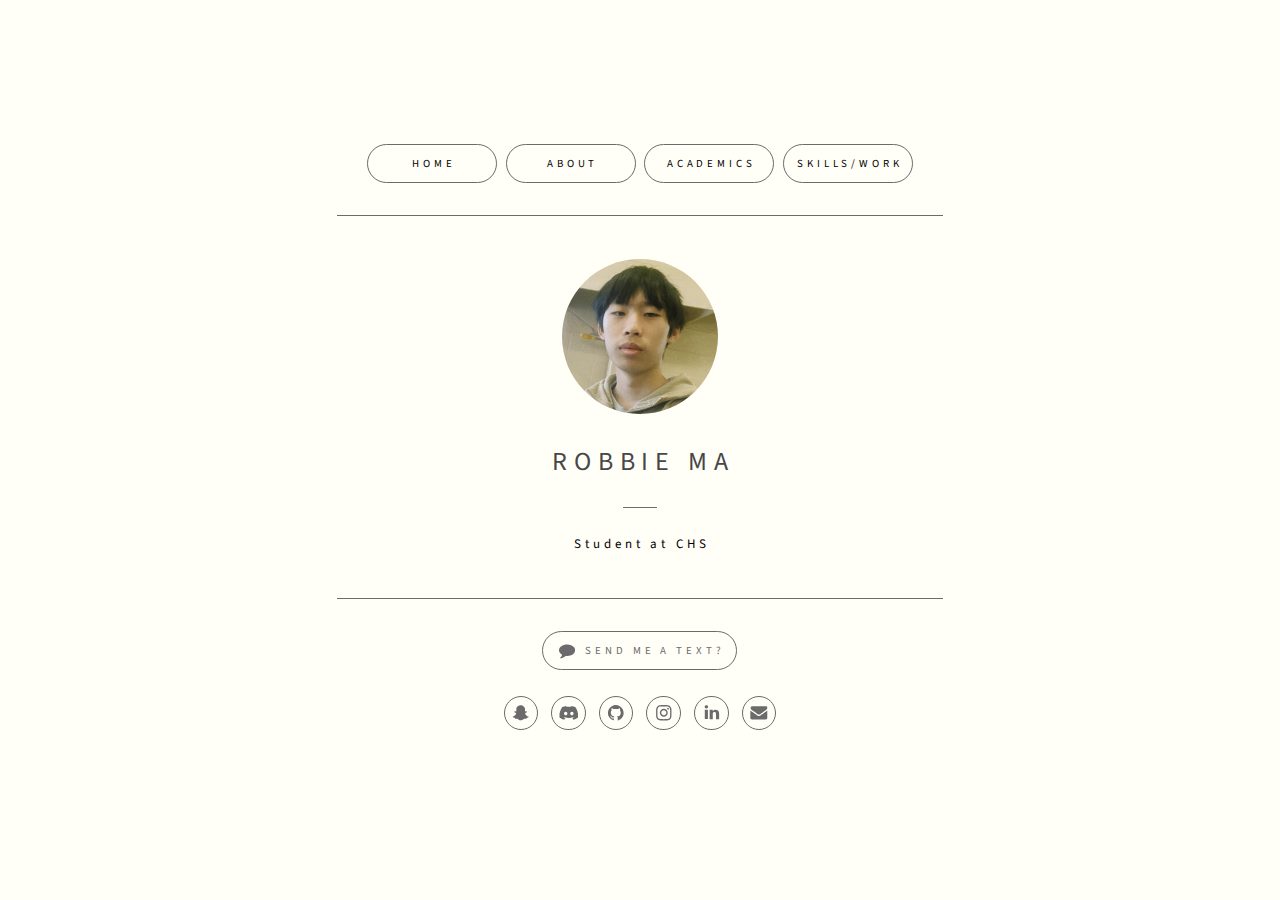
<file: index.html>
<!DOCTYPE HTML>
<html lang="en">
    <head>
        <title>robbiema</title>
        <meta charset="utf-8"/>
        <meta name="viewport" content="width=device-width,initial-scale=1"/>
        <meta name="color-scheme" content="light only"/>
        <meta name="description" content="Robbie&#039;s profile for school"/>
        <meta property="og:site_name" content="robbiema"/>
        <meta property="og:title" content="robbiema"/>
        <meta property="og:type" content="website"/>
        <meta property="og:description" content="Robbie&#039;s profile for school"/>
        <meta property="og:image" content="https://robbiemanew.carrd.co/assets/images/card.jpg?v=ee27bc58"/>
        <meta property="og:image:type" content="image/jpeg"/>
        <meta property="og:image:width" content="1280"/>
        <meta property="og:image:height" content="800"/>
        <meta property="og:url" content="https://robbiemanew.carrd.co"/>
        <meta property="twitter:card" content="summary_large_image"/>
        <link rel="canonical" href="https://robbiemanew.carrd.co"/>
        <link href="https://fonts.googleapis.com/css2?display=swap&family=Source+Sans+Pro:ital,wght@0,200;0,300;0,400;0,700;1,200;1,300;1,400;1,700" rel="stylesheet" type="text/css"/>
        <style>
            html,body,div,span,applet,object,iframe,h1,h2,h3,h4,h5,h6,p,blockquote,pre,a,abbr,acronym,address,big,cite,code,del,dfn,em,img,ins,kbd,q,s,samp,small,strike,strong,sub,sup,tt,var,b,u,i,center,dl,dt,dd,ol,ul,li,fieldset,form,label,legend,table,caption,tbody,tfoot,thead,tr,th,td,article,aside,canvas,details,embed,figure,figcaption,footer,header,hgroup,menu,nav,output,ruby,section,summary,time,mark,audio,video {
                margin: 0;
                padding: 0;
                border: 0;
                font-size: 100%;
                font: inherit;
                vertical-align: baseline;
            }

            article,aside,details,figcaption,figure,footer,header,hgroup,menu,nav,section {
                display: block;
            }

            body {
                line-height: 1;
            }

            ol,ul {
                list-style: none;
            }

            blockquote,q {
                quotes: none;
            }

            blockquote:before,blockquote:after,q:before,q:after {
                content: '';
                content: none;
            }

            table {
                border-collapse: collapse;
                border-spacing: 0;
            }

            body {
                -webkit-text-size-adjust: none
            }

            mark {
                background-color: transparent;
                color: inherit
            }

            input::-moz-focus-inner {
                border: 0;
                padding: 0
            }

            input[type="text"],input[type="email"],select,textarea {
                -moz-appearance: none;
                -webkit-appearance: none;
                -ms-appearance: none;
                appearance: none
            }

            *, *:before, *:after {
                box-sizing: border-box;
            }

            body {
                line-height: 1.0;
                min-height: var(--viewport-height);
                min-width: 320px;
                overflow-x: hidden;
                word-wrap: break-word;
                background-color: #FFFEF7;
            }

            :root {
                --background-height: 100vh;
                --site-language-alignment: left;
                --site-language-direction: ltr;
                --site-language-flex-alignment: flex-start;
                --site-language-indent-left: 1;
                --site-language-indent-right: 0;
                --site-language-margin-left: 0;
                --site-language-margin-right: auto;
                --viewport-height: 100vh;
            }

            html {
                font-size: 18pt;
            }

            u {
                text-decoration: underline;
            }

            strong {
                color: inherit;
                font-weight: bolder;
            }

            em {
                font-style: italic;
            }

            code {
                background-color: rgba(144,144,144,0.25);
                border-radius: 0.25em;
                font-family: 'Lucida Console', 'Courier New', monospace;
                font-size: 0.9em;
                font-weight: normal;
                letter-spacing: 0;
                margin: 0 0.25em;
                padding: 0.25em 0.5em;
                text-indent: 0;
            }

            mark {
                background-color: rgba(144,144,144,0.25);
            }

            spoiler-text {
                -webkit-text-stroke: 0;
                background-color: rgba(32,32,32,0.75);
                text-shadow: none;
                text-stroke: 0;
                color: transparent;
                cursor: pointer;
                transition: color 0.1s ease-in-out;
            }

            spoiler-text.active {
                color: #FFFFFF;
                cursor: text;
            }

            s {
                text-decoration: line-through;
            }

            sub {
                font-size: smaller;
                vertical-align: sub;
            }

            sup {
                font-size: smaller;
                vertical-align: super;
            }

            a {
                color: inherit;
                text-decoration: underline;
                transition: color 0.25s ease;
            }

            a[onclick]:not([href]) {
                cursor: pointer;
            }

            unloaded-script {
                display: none;
            }

            #wrapper {
                -webkit-overflow-scrolling: touch;
                align-items: center;
                display: flex;
                flex-direction: column;
                justify-content: center;
                min-height: var(--viewport-height);
                overflow: hidden;
                position: relative;
                z-index: 2;
            }

            #main {
                --alignment: center;
                --flex-alignment: center;
                --indent-left: 1;
                --indent-right: 1;
                --margin-left: auto;
                --margin-right: auto;
                --border-radius-tl: 0;
                --border-radius-tr: 0;
                --border-radius-br: 0;
                --border-radius-bl: 0;
                align-items: center;
                display: flex;
                flex-grow: 0;
                flex-shrink: 0;
                justify-content: center;
                max-width: 100%;
                position: relative;
                text-align: var(--alignment);
                z-index: 1;
                transition: opacity 1s ease-in-out 0s;
            }

            #main > .inner {
                --padding-horizontal: 1rem;
                --padding-vertical: 1.25rem;
                --spacing: 1.125rem;
                --width: 37rem;
                border-radius: var(--border-radius-tl) var(--border-radius-tr) var(--border-radius-br) var(--border-radius-bl);
                max-width: 100%;
                position: relative;
                width: var(--width);
                z-index: 1;
                padding: var(--padding-vertical) var(--padding-horizontal);
            }

            #main > .inner > header {
                margin-bottom: var(--spacing);
                border-top-left-radius: inherit;
                border-top-right-radius: inherit;
            }

            #main > .inner > footer {
                margin-top: var(--spacing);
                border-bottom-left-radius: inherit;
                border-bottom-right-radius: inherit;
            }

            #main > .inner > * > * {
                margin-top: var(--spacing);
                margin-bottom: var(--spacing);
            }

            #main > .inner > * > :first-child {
                margin-top: 0 !important;
            }

            #main > .inner > * > :last-child {
                margin-bottom: 0 !important;
            }

            #main > .inner > .full {
                margin-left: calc(var(--padding-horizontal) * -1);
                max-width: calc(100% + calc(var(--padding-horizontal) * 2) + 0.4725px);
                width: calc(100% + calc(var(--padding-horizontal) * 2) + 0.4725px);
            }

            #main > .inner > .full:first-child {
                border-top-left-radius: inherit;
                border-top-right-radius: inherit;
                margin-top: calc(var(--padding-vertical) * -1) !important;
            }

            #main > .inner > .full:last-child {
                border-bottom-left-radius: inherit;
                border-bottom-right-radius: inherit;
                margin-bottom: calc(var(--padding-vertical) * -1) !important;
            }

            #main > .inner > .full.screen {
                border-radius: 0 !important;
                max-width: 100vw;
                position: relative;
                width: 100vw;
                left: 50%;
                margin-left: -50vw;
                right: auto;
            }

            #main > .inner > * > .full {
                margin-left: calc(-1rem);
                max-width: calc(100% + 2rem + 0.4725px);
                width: calc(100% + 2rem + 0.4725px);
            }

            #main > .inner > * > .full.screen {
                border-radius: 0 !important;
                max-width: 100vw;
                position: relative;
                width: 100vw;
                left: 50%;
                margin-left: -50vw;
                right: auto;
            }

            #main > .inner > header > .full:first-child {
                border-top-left-radius: inherit;
                border-top-right-radius: inherit;
                margin-top: -1.25rem !important;
            }

            #main > .inner > footer > .full:last-child {
                margin-bottom: -1.25rem !important;
                border-bottom-left-radius: inherit;
                border-bottom-right-radius: inherit;
            }

            body.is-loading #main {
                opacity: 0;
            }

            #main > .inner > header, #main > .inner > footer {
                transition: opacity 0.25s ease-in-out 0.375s,visibility 0.25s linear 0.375s;
            }

            #main > .inner > header.hidden, #main > .inner > footer.hidden {
                transition: opacity 0.25s ease-in-out, visibility 0.25s;
                opacity: 0;
                visibility: hidden;
            }

            #main > .inner > section {
                transition: opacity 0.5s ease-in-out 0.25s,min-height 0.25s ease-in-out, max-height 0.25s ease-in-out;
            }

            #main > .inner > section.inactive {
                opacity: 0;
                transition: opacity 0.25s ease-in-out;
            }

            body.is-instant #main, body.is-instant #main > .inner > *,body.is-instant #main > .inner > section > * {
                transition: none !important;
            }

            body.is-instant:after {
                display: none !important;
                transition: none !important;
            }

            .buttons {
                cursor: default;
                display: flex;
                justify-content: var(--flex-alignment);
                letter-spacing: 0;
                padding: 0;
            }

            .buttons li {
                max-width: 100%;
                text-align: var(--alignment);
            }

            .buttons li a {
                align-items: center;
                justify-content: center;
                max-width: 100%;
                text-align: center;
                text-decoration: none;
                vertical-align: middle;
                white-space: nowrap;
            }

            #buttons01 {
                gap: 0.5rem;
                flex-direction: row;
                flex-wrap: wrap;
            }

            #buttons01:not(:first-child) {
                margin-top: 1.375rem !important;
            }

            #buttons01:not(:last-child) {
                margin-bottom: 1.375rem !important;
            }

            #buttons01 li a {
                display: inline-block;
                width: 7.5rem;
                height: 2.25rem;
                line-height: calc(2.25rem - 2px);
                padding: 0 0.5rem;
                vertical-align: middle;
                text-transform: uppercase;
                font-family: 'Source Sans Pro', sans-serif;
                letter-spacing: 0.225rem;
                padding-left: calc(0.225rem + 0.5rem);
                font-size: 0.625em;
                font-weight: 400;
                border-radius: 1.625rem;
                direction: var(--site-language-direction);
                overflow: hidden;
                text-overflow: ellipsis;
                transition: transform 0.25s ease, color 0.25s ease, background-color 0.25s ease, border-color 0.25s ease;
            }

            #buttons01 .button {
                color: #000000;
                border: solid 1px #6B6B6B;
            }

            #buttons01 .button:hover {
                border-color: #309EDB !important;
                color: #309EDB !important;
            }

            #buttons01 li a:hover {
                transform: scale(1.06);
            }

            #buttons06 {
                gap: 0.5rem;
                flex-direction: row;
                flex-wrap: wrap;
            }

            #buttons06:not(:first-child) {
                margin-top: 1.375rem !important;
            }

            #buttons06:not(:last-child) {
                margin-bottom: 1.375rem !important;
            }

            #buttons06 li a {
                display: inline-block;
                width: 15.25rem;
                height: 2.25rem;
                line-height: calc(2.25rem - 2px);
                padding: 0 0.5rem;
                vertical-align: middle;
                text-transform: uppercase;
                font-family: 'Source Sans Pro', sans-serif;
                letter-spacing: 0.225rem;
                padding-left: calc(0.225rem + 0.5rem);
                font-size: 0.625em;
                font-weight: 400;
                border-radius: 1.625rem;
                direction: var(--site-language-direction);
                overflow: hidden;
                text-overflow: ellipsis;
                transition: color 0.25s ease, background-color 0.25s ease, border-color 0.25s ease;
            }

            #buttons06 .button {
                color: #000000;
                border: solid 1px #6B6B6B;
            }

            #buttons06 .button:hover {
                border-color: #309EDB !important;
                color: #309EDB !important;
            }

            #buttons04 {
                gap: 0.5rem;
                flex-direction: row;
                flex-wrap: wrap;
            }

            #buttons04:not(:first-child) {
                margin-top: 1.375rem !important;
            }

            #buttons04:not(:last-child) {
                margin-bottom: 1.375rem !important;
            }

            #buttons04 li a {
                display: inline-block;
                width: 17.125rem;
                height: 2.25rem;
                line-height: calc(2.25rem - 2px);
                padding: 0 0.5rem;
                vertical-align: middle;
                text-transform: uppercase;
                font-family: 'Source Sans Pro', sans-serif;
                letter-spacing: 0.225rem;
                padding-left: calc(0.225rem + 0.5rem);
                font-size: 0.625em;
                font-weight: 400;
                border-radius: 1.625rem;
                direction: var(--site-language-direction);
                overflow: hidden;
                text-overflow: ellipsis;
                transition: color 0.25s ease, background-color 0.25s ease, border-color 0.25s ease;
            }

            #buttons04 .button {
                color: #000000;
                border: solid 1px #6B6B6B;
            }

            #buttons04 .button:hover {
                border-color: #309EDB !important;
                color: #309EDB !important;
            }

            #buttons08 {
                gap: 0.5rem;
                flex-direction: row;
                flex-wrap: wrap;
            }

            #buttons08:not(:first-child) {
                margin-top: 1.375rem !important;
            }

            #buttons08:not(:last-child) {
                margin-bottom: 1.375rem !important;
            }

            #buttons08 li a {
                display: inline-block;
                width: 11.25rem;
                height: 2.25rem;
                line-height: calc(2.25rem - 2px);
                padding: 0 0.5rem;
                vertical-align: middle;
                text-transform: uppercase;
                font-family: 'Source Sans Pro', sans-serif;
                letter-spacing: 0.225rem;
                padding-left: calc(0.225rem + 0.5rem);
                font-size: 0.625em;
                font-weight: 400;
                border-radius: 1.625rem;
                direction: var(--site-language-direction);
                overflow: hidden;
                text-overflow: ellipsis;
                transition: color 0.25s ease, background-color 0.25s ease, border-color 0.25s ease;
            }

            #buttons08 .button {
                color: #000000;
                border: solid 1px #6B6B6B;
            }

            #buttons08 .button:hover {
                border-color: #309EDB !important;
                color: #309EDB !important;
            }

            #buttons02 {
                gap: 0.5rem;
                flex-direction: row;
                flex-wrap: wrap;
            }

            #buttons02:not(:first-child) {
                margin-top: 1.375rem !important;
            }

            #buttons02:not(:last-child) {
                margin-bottom: 1.375rem !important;
            }

            #buttons02 li a {
                display: inline-flex;
                width: 11.25rem;
                height: 2.25rem;
                line-height: 2.25rem;
                padding: 0 0.5rem;
                vertical-align: middle;
                text-transform: uppercase;
                font-family: 'Source Sans Pro', sans-serif;
                letter-spacing: 0.225rem;
                padding-left: calc(0.225rem + 0.5rem);
                font-size: 0.625em;
                font-weight: 400;
                border-radius: 1.625rem;
                transition: color 0.25s ease, background-color 0.25s ease, border-color 0.25s ease;
            }

            #buttons02 li a svg {
                display: block;
                fill: #6B6B6B;
                flex-grow: 0;
                flex-shrink: 0;
                height: 100%;
                min-width: 18px;
                width: 1.25em;
                margin-left: -0.125em;
                margin-right: calc(0.5em + 0.225rem);
                transition: fill 0.25s ease;
            }

            #buttons02 li a .label {
                direction: var(--site-language-direction);
                overflow: hidden;
            }

            #buttons02 .button {
                color: #6B6B6B;
                border: solid 1px #6B6B6B;
            }

            #buttons02 .button svg {
                fill: #474747;
            }

            #buttons02 .button:hover {
                border-color: #309EDB !important;
                color: #309EDB !important;
            }

            #buttons02 .button:hover svg {
                fill: #309EDB !important;
            }

            #buttons02 .n01 svg {
                fill: #6B6B6B;
            }

            #buttons02 .n01 {
                color: #6B6B6B;
            }

            #buttons02 .n01:hover {
                border-color: #00D422 !important;
                color: #00D422 !important;
            }

            #buttons02 .n01:hover svg {
                fill: #00D422 !important;
            }

            hr {
                align-items: center;
                border: 0;
                display: flex;
                justify-content: var(--flex-alignment);
                min-height: 1rem;
                padding: 0;
                position: relative;
                width: 100%;
            }

            hr:before {
                content: '';
            }

            #divider01:not(:first-child) {
                margin-top: 0.875rem !important;
            }

            #divider01:not(:last-child) {
                margin-bottom: 0.875rem !important;
            }

            #divider01:before {
                width: 100%;
                background-color: #6B6B6B;
                height: 1px;
                border-radius: 0px;
            }

            #divider02:not(:first-child) {
                margin-top: 0.25rem !important;
            }

            #divider02:not(:last-child) {
                margin-bottom: 0.25rem !important;
            }

            #divider02:before {
                width: 2rem;
                background-color: #6B6B6B;
                height: 1px;
                border-radius: 0px;
            }

            #divider04:not(:first-child) {
                margin-top: 0.875rem !important;
            }

            #divider04:not(:last-child) {
                margin-bottom: 0.875rem !important;
            }

            #divider04:before {
                width: 100%;
                background-color: #6B6B6B;
                height: 1px;
                border-radius: 0px;
            }

            #divider03:not(:first-child) {
                margin-top: 0.875rem !important;
            }

            #divider03:not(:last-child) {
                margin-bottom: 0.875rem !important;
            }

            #divider03:before {
                width: 100%;
                background-color: #6B6B6B;
                height: 1px;
                border-radius: 0px;
            }

            #header {
                margin-bottom: 2rem !important;
            }

            #footer {
                margin-top: 2rem !important;
            }

            .image {
                display: block;
                line-height: 0;
                max-width: 100%;
                position: relative;
            }

            .image .frame {
                -webkit-backface-visibility: hidden;
                -webkit-transform: translate3d(0, 0, 0);
                display: inline-block;
                max-width: 100%;
                overflow: hidden;
                vertical-align: top;
                width: 100%;
            }

            .image .frame img {
                border-radius: 0 !important;
                max-width: 100%;
                vertical-align: top;
                width: inherit;
            }

            .image.full .frame {
                display: block;
            }

            .image.full:first-child .frame {
                border-top-left-radius: inherit;
                border-top-right-radius: inherit;
            }

            .image.full:last-child .frame {
                border-bottom-left-radius: inherit;
                border-bottom-right-radius: inherit;
            }

            #image01:not(:first-child) {
                margin-top: 1.875rem !important;
            }

            #image01:not(:last-child) {
                margin-bottom: 1.875rem !important;
            }

            #image01 .frame {
                width: 9rem;
                border-radius: 100%;
                transition: none;
            }

            #image01 .frame img {
                transition: none;
            }

            h1, h2, h3, p {
                direction: var(--site-language-direction);
                position: relative;
            }

            h1 span.p, h2 span.p, h3 span.p, p span.p {
                display: block;
                position: relative;
            }

            h1 span[style], h2 span[style], h3 span[style], p span[style], h1 strong, h2 strong, h3 strong, p strong, h1 a, h2 a, h3 a, p a, h1 code, h2 code, h3 code, p code, h1 mark, h2 mark, h3 mark, p mark, h1 spoiler-text, h2 spoiler-text, h3 spoiler-text, p spoiler-text {
                -webkit-text-fill-color: currentcolor;
            }

            #text03 {
                text-transform: uppercase;
                color: #474747;
                font-family: 'Source Sans Pro', sans-serif;
                letter-spacing: 0.4rem;
                width: calc(100% + 0.4rem);
                font-size: 1.5em;
                line-height: 1.25;
                font-weight: 400;
            }

            #text03 a {
                text-decoration: underline;
            }

            #text03 a:hover {
                text-decoration: none;
            }

            #text03 span.p:nth-child(n + 2) {
                margin-top: 1rem;
            }

            #text04 {
                color: #000000;
                font-family: 'Source Sans Pro', sans-serif;
                letter-spacing: 0.225rem;
                width: calc(100% + 0.225rem);
                font-size: 0.75em;
                line-height: 1.5;
                font-weight: 400;
            }

            #text04 a {
                text-decoration: underline;
            }

            #text04 a:hover {
                text-decoration: none;
            }

            #text04 span.p:nth-child(n + 2) {
                margin-top: 1rem;
            }

            #text05 {
                text-transform: uppercase;
                color: #000000;
                font-family: 'Source Sans Pro', sans-serif;
                letter-spacing: 0.4rem;
                width: calc(100% + 0.4rem);
                font-size: 1em;
                line-height: 1.5;
                font-weight: 400;
            }

            #text05 a {
                text-decoration: underline;
            }

            #text05 a:hover {
                text-decoration: none;
            }

            #text05 span.p:nth-child(n + 2) {
                margin-top: 1rem;
            }

            #text06 {
                color: #000000;
                font-family: 'Source Sans Pro', sans-serif;
                letter-spacing: 0.025rem;
                width: calc(100% + 0.025rem);
                font-size: 1em;
                line-height: 1.875;
                font-weight: 300;
            }

            #text06 a:hover {
                color: #309EDB;
            }

            #text06 a {
                text-decoration: underline;
            }

            #text06 span.p:nth-child(n + 2) {
                margin-top: 1rem;
            }

            #text01 {
                text-transform: uppercase;
                color: #000000;
                font-family: 'Source Sans Pro', sans-serif;
                letter-spacing: 0.4rem;
                width: calc(100% + 0.4rem);
                font-size: 1em;
                line-height: 1.5;
                font-weight: 400;
            }

            #text01 a {
                text-decoration: underline;
            }

            #text01 a:hover {
                text-decoration: none;
            }

            #text01 span.p:nth-child(n + 2) {
                margin-top: 1rem;
            }

            #text07 {
                color: #000000;
                font-family: 'Source Sans Pro', sans-serif;
                letter-spacing: 0.025rem;
                width: calc(100% + 0.025rem);
                font-size: 1em;
                line-height: 1.875;
                font-weight: 300;
            }

            #text07 a {
                text-decoration: underline;
            }

            #text07 a:hover {
                text-decoration: none;
            }

            #text07 span.p:nth-child(n + 2) {
                margin-top: 1rem;
            }

            #text13 {
                text-transform: uppercase;
                color: #000000;
                font-family: 'Source Sans Pro', sans-serif;
                letter-spacing: 0.4rem;
                width: calc(100% + 0.4rem);
                font-size: 1em;
                line-height: 1.5;
                font-weight: 400;
            }

            #text13 a {
                text-decoration: underline;
            }

            #text13 a:hover {
                text-decoration: none;
            }

            #text13 span.p:nth-child(n + 2) {
                margin-top: 1rem;
            }

            #text14 {
                color: #000000;
                font-family: 'Source Sans Pro', sans-serif;
                letter-spacing: 0.025rem;
                width: calc(100% + 0.025rem);
                font-size: 1em;
                line-height: 1.875;
                font-weight: 300;
            }

            #text14 a {
                text-decoration: underline;
            }

            #text14 a:hover {
                text-decoration: none;
            }

            #text14 span.p:nth-child(n + 2) {
                margin-top: 1rem;
            }

            #text09 {
                color: #000000;
                font-family: 'Source Sans Pro', sans-serif;
                letter-spacing: 0.025rem;
                width: calc(100% + 0.025rem);
                font-size: 1em;
                line-height: 1.875;
                font-weight: 200;
            }

            #text09 a {
                text-decoration: underline;
            }

            #text09 a:hover {
                text-decoration: none;
            }

            #text09 span.p:nth-child(n + 2) {
                margin-top: 1rem;
            }

            #text10 {
                color: #000000;
                font-family: 'Source Sans Pro', sans-serif;
                letter-spacing: 0.025rem;
                width: calc(100% + 0.025rem);
                font-size: 1em;
                line-height: 1.875;
                font-weight: 200;
            }

            #text10 a {
                text-decoration: underline;
            }

            #text10 a:hover {
                text-decoration: none;
            }

            #text10 span.p:nth-child(n + 2) {
                margin-top: 1rem;
            }

            #text11 {
                color: #000000;
                font-family: 'Source Sans Pro', sans-serif;
                letter-spacing: 0.025rem;
                width: calc(100% + 0.025rem);
                font-size: 1em;
                line-height: 1.875;
                font-weight: 200;
            }

            #text11 a {
                text-decoration: underline;
            }

            #text11 a:hover {
                text-decoration: none;
            }

            #text11 span.p:nth-child(n + 2) {
                margin-top: 1rem;
            }

            #text12 {
                color: #000000;
                font-family: 'Source Sans Pro', sans-serif;
                letter-spacing: 0.025rem;
                width: calc(100% + 0.025rem);
                font-size: 1em;
                line-height: 1.875;
                font-weight: 200;
            }

            #text12 a {
                text-decoration: underline;
            }

            #text12 a:hover {
                text-decoration: none;
            }

            #text12 span.p:nth-child(n + 2) {
                margin-top: 1rem;
            }

            #text15 {
                text-transform: uppercase;
                color: #000000;
                font-family: 'Source Sans Pro', sans-serif;
                letter-spacing: 0.4rem;
                width: calc(100% + 0.4rem);
                font-size: 1em;
                line-height: 1.5;
                font-weight: 400;
            }

            #text15 a {
                text-decoration: underline;
            }

            #text15 a:hover {
                text-decoration: none;
            }

            #text15 span.p:nth-child(n + 2) {
                margin-top: 1rem;
            }

            #text16 {
                color: #000000;
                font-family: 'Source Sans Pro', sans-serif;
                letter-spacing: 0.025rem;
                width: calc(100% + 0.025rem);
                font-size: 1em;
                line-height: 1.875;
                font-weight: 300;
            }

            #text16 a {
                text-decoration: underline;
            }

            #text16 a:hover {
                text-decoration: none;
            }

            #text16 span.p:nth-child(n + 2) {
                margin-top: 1rem;
            }

            #text17 {
                text-transform: uppercase;
                color: #000000;
                font-family: 'Source Sans Pro', sans-serif;
                letter-spacing: 0.4rem;
                width: calc(100% + 0.4rem);
                font-size: 1em;
                line-height: 1.5;
                font-weight: 400;
            }

            #text17 a {
                text-decoration: underline;
            }

            #text17 a:hover {
                text-decoration: none;
            }

            #text17 span.p:nth-child(n + 2) {
                margin-top: 1rem;
            }

            #text02 {
                color: #000000;
                font-family: 'Source Sans Pro', sans-serif;
                letter-spacing: 0.025rem;
                width: calc(100% + 0.025rem);
                font-size: 1em;
                line-height: 1.875;
                font-weight: 300;
            }

            #text02 a {
                text-decoration: underline;
            }

            #text02 a:hover {
                text-decoration: none;
            }

            #text02 span.p:nth-child(n + 2) {
                margin-top: 1rem;
            }

            #text08 {
                text-transform: uppercase;
                color: #000000;
                font-family: 'Source Sans Pro', sans-serif;
                letter-spacing: 0.4rem;
                width: calc(100% + 0.4rem);
                font-size: 1em;
                line-height: 1.5;
                font-weight: 400;
            }

            #text08 a {
                text-decoration: underline;
            }

            #text08 a:hover {
                text-decoration: none;
            }

            #text08 span.p:nth-child(n + 2) {
                margin-top: 1rem;
            }

            #text18 {
                color: #000000;
                font-family: 'Source Sans Pro', sans-serif;
                letter-spacing: 0.025rem;
                width: calc(100% + 0.025rem);
                font-size: 1em;
                line-height: 1.875;
                font-weight: 300;
            }

            #text18 a {
                text-decoration: underline;
            }

            #text18 a:hover {
                text-decoration: none;
            }

            #text18 span.p:nth-child(n + 2) {
                margin-top: 1rem;
            }

            .table-wrapper {
                max-width: 100%;
                -webkit-overflow-scrolling: touch;
                overflow-x: auto;
                overflow-y: hidden;
            }

            .table-inner {
                display: inline-block;
                max-width: 100%;
            }

            table {
                direction: var(--site-language-direction);
                text-align: var(--site-language-alignment);
                width: 100%;
            }

            th {
                font-weight: bolder;
                text-align: var(--site-language-alignment);
            }

            #table01 {
                color: #000000;
                font-family: 'Source Sans Pro', sans-serif;
                letter-spacing: 0.025rem;
                font-size: 1em;
                line-height: 1.875;
                font-weight: 300;
            }

            #table01 a {
                color: #474747;
                text-decoration: underline;
            }

            #table01 a:hover {
                color: #309EDB;
            }

            #table01 .table-inner {
                width: 30rem;
            }

            #table01 thead {
                border-bottom: solid 2px #6B6B6B;
            }

            #table01 tbody tr {
                border-top: solid 1px rgba(107,107,107,0.373);
            }

            #table01 tbody tr:first-child {
                border-top: 0;
            }

            #table01 th, #table01 td {
                padding: 0.5rem 0.6875rem;
            }

            #table01 th:first-child, #table01 td:first-child {
                padding-left: 0;
            }

            #table01 th:last-child, #table01 td:last-child {
                padding-right: 0;
            }

            .container {
                position: relative;
            }

            .container > .wrapper {
                vertical-align: top;
                position: relative;
                max-width: 100%;
                border-radius: inherit;
            }

            .container > .wrapper > .inner {
                vertical-align: top;
                position: relative;
                max-width: 100%;
                border-radius: inherit;
                text-align: var(--alignment);
            }

            #main .container.full:first-child > .wrapper {
                border-top-left-radius: inherit;
                border-top-right-radius: inherit;
            }

            #main .container.full:last-child > .wrapper {
                border-bottom-left-radius: inherit;
                border-bottom-right-radius: inherit;
            }

            #main .container.full:first-child > .wrapper > .inner {
                border-top-left-radius: inherit;
                border-top-right-radius: inherit;
            }

            #main .container.full:last-child > .wrapper > .inner {
                border-bottom-left-radius: inherit;
                border-bottom-right-radius: inherit;
            }

            #container01 > .wrapper {
                display: inline-block;
                width: 75rem;
                background-color: transparent;
            }

            #container01 > .wrapper > .inner {
                --gutters: 2rem;
                --padding-horizontal: 2rem;
                --padding-vertical: 2rem;
                padding: var(--padding-vertical) var(--padding-horizontal);
            }

            #container01.default > .wrapper > .inner > * {
                margin-bottom: var(--spacing);
                margin-top: var(--spacing);
            }

            #container01.default > .wrapper > .inner > *:first-child {
                margin-top: 0 !important;
            }

            #container01.default > .wrapper > .inner > *:last-child {
                margin-bottom: 0 !important;
            }

            #container01.columns > .wrapper > .inner {
                flex-wrap: wrap;
                display: flex;
                align-items: flex-start;
            }

            #container01.columns > .wrapper > .inner > * {
                flex-grow: 0;
                flex-shrink: 0;
                max-width: 100%;
                text-align: var(--alignment);
                padding: 0 0 0 var(--gutters);
            }

            #container01.columns > .wrapper > .inner > * > * {
                margin-bottom: var(--spacing);
                margin-top: var(--spacing);
            }

            #container01.columns > .wrapper > .inner > * > *:first-child {
                margin-top: 0 !important;
            }

            #container01.columns > .wrapper > .inner > * > *:last-child {
                margin-bottom: 0 !important;
            }

            #container01.columns > .wrapper > .inner > *:first-child {
                margin-left: calc(var(--gutters) * -1);
            }

            #container01.default > .wrapper > .inner > .full {
                margin-left: calc(var(--padding-horizontal) * -1);
                max-width: none !important;
                width: calc(100% + (var(--padding-horizontal) * 2) + 0.4725px);
            }

            #container01.default > .wrapper > .inner > .full:first-child {
                margin-top: calc(var(--padding-vertical) * -1) !important;
                border-top-left-radius: inherit;
                border-top-right-radius: inherit;
            }

            #container01.default > .wrapper > .inner > .full:last-child {
                margin-bottom: calc(var(--padding-vertical) * -1) !important;
                border-bottom-left-radius: inherit;
                border-bottom-right-radius: inherit;
            }

            #container01.columns > .wrapper > .inner > div > .full {
                margin-left: calc(var(--gutters) * -0.5);
                max-width: none !important;
                width: calc(100% + var(--gutters) + 0.4725px);
            }

            #container01.columns > .wrapper > .inner > div:first-child > .full {
                margin-left: calc(var(--padding-horizontal) * -1);
                width: calc(100% + var(--padding-horizontal) + calc(var(--gutters) * 0.5) + 0.4725px);
            }

            #container01.columns > .wrapper > .inner > div:last-child > .full {
                width: calc(100% + var(--padding-horizontal) + calc(var(--gutters) * 0.5) + 0.4725px);
            }

            #container01.columns > .wrapper > .inner > div > .full:first-child {
                margin-top: calc(var(--padding-vertical) * -1) !important;
            }

            #container01.columns > .wrapper > .inner > div > .full:last-child {
                margin-bottom: calc(var(--padding-vertical) * -1) !important;
            }

            #container01.columns > .wrapper > .inner > div:first-child, #container01.columns > .wrapper > .inner > div:first-child > .full:first-child {
                border-top-left-radius: inherit;
            }

            #container01.columns > .wrapper > .inner > div:last-child, #container01.columns > .wrapper > .inner > div:last-child > .full:first-child {
                border-top-right-radius: inherit;
            }

            #container01.columns > .wrapper > .inner > .full {
                align-self: stretch;
            }

            #container01.columns > .wrapper > .inner > .full:first-child {
                border-bottom-left-radius: inherit;
                border-top-left-radius: inherit;
            }

            #container01.columns > .wrapper > .inner > .full:last-child {
                border-bottom-right-radius: inherit;
                border-top-right-radius: inherit;
            }

            #container01.columns > .wrapper > .inner > .full > .full:first-child:last-child {
                border-radius: inherit;
                height: calc(100% + (var(--padding-vertical) * 2));
            }

            #container01.columns > .wrapper > .inner > .full > .full:first-child:last-child > * {
                border-radius: inherit;
                height: 100%;
                position: absolute;
                width: 100%;
            }

            #container01 > .wrapper > .inner > :nth-child(1) {
                width: calc(50% + (var(--gutters) / 2));
            }

            #container01 > .wrapper > .inner > :nth-child(2) {
                width: calc(50% + (var(--gutters) / 2));
            }

            #container02 > .wrapper {
                display: inline-block;
                width: 72rem;
                background-color: transparent;
            }

            #container02 > .wrapper > .inner {
                --gutters: 2rem;
                --padding-horizontal: 2rem;
                --padding-vertical: 2rem;
                padding: var(--padding-vertical) var(--padding-horizontal);
            }

            #container02.default > .wrapper > .inner > * {
                margin-bottom: var(--spacing);
                margin-top: var(--spacing);
            }

            #container02.default > .wrapper > .inner > *:first-child {
                margin-top: 0 !important;
            }

            #container02.default > .wrapper > .inner > *:last-child {
                margin-bottom: 0 !important;
            }

            #container02.columns > .wrapper > .inner {
                flex-wrap: wrap;
                display: flex;
                align-items: flex-start;
            }

            #container02.columns > .wrapper > .inner > * {
                flex-grow: 0;
                flex-shrink: 0;
                max-width: 100%;
                text-align: var(--alignment);
                padding: 0 0 0 var(--gutters);
            }

            #container02.columns > .wrapper > .inner > * > * {
                margin-bottom: var(--spacing);
                margin-top: var(--spacing);
            }

            #container02.columns > .wrapper > .inner > * > *:first-child {
                margin-top: 0 !important;
            }

            #container02.columns > .wrapper > .inner > * > *:last-child {
                margin-bottom: 0 !important;
            }

            #container02.columns > .wrapper > .inner > *:first-child {
                margin-left: calc(var(--gutters) * -1);
            }

            #container02.default > .wrapper > .inner > .full {
                margin-left: calc(var(--padding-horizontal) * -1);
                max-width: none !important;
                width: calc(100% + (var(--padding-horizontal) * 2) + 0.4725px);
            }

            #container02.default > .wrapper > .inner > .full:first-child {
                margin-top: calc(var(--padding-vertical) * -1) !important;
                border-top-left-radius: inherit;
                border-top-right-radius: inherit;
            }

            #container02.default > .wrapper > .inner > .full:last-child {
                margin-bottom: calc(var(--padding-vertical) * -1) !important;
                border-bottom-left-radius: inherit;
                border-bottom-right-radius: inherit;
            }

            #container02.columns > .wrapper > .inner > div > .full {
                margin-left: calc(var(--gutters) * -0.5);
                max-width: none !important;
                width: calc(100% + var(--gutters) + 0.4725px);
            }

            #container02.columns > .wrapper > .inner > div:first-child > .full {
                margin-left: calc(var(--padding-horizontal) * -1);
                width: calc(100% + var(--padding-horizontal) + calc(var(--gutters) * 0.5) + 0.4725px);
            }

            #container02.columns > .wrapper > .inner > div:last-child > .full {
                width: calc(100% + var(--padding-horizontal) + calc(var(--gutters) * 0.5) + 0.4725px);
            }

            #container02.columns > .wrapper > .inner > div > .full:first-child {
                margin-top: calc(var(--padding-vertical) * -1) !important;
            }

            #container02.columns > .wrapper > .inner > div > .full:last-child {
                margin-bottom: calc(var(--padding-vertical) * -1) !important;
            }

            #container02.columns > .wrapper > .inner > div:first-child, #container02.columns > .wrapper > .inner > div:first-child > .full:first-child {
                border-top-left-radius: inherit;
            }

            #container02.columns > .wrapper > .inner > div:last-child, #container02.columns > .wrapper > .inner > div:last-child > .full:first-child {
                border-top-right-radius: inherit;
            }

            #container02.columns > .wrapper > .inner > .full {
                align-self: stretch;
            }

            #container02.columns > .wrapper > .inner > .full:first-child {
                border-bottom-left-radius: inherit;
                border-top-left-radius: inherit;
            }

            #container02.columns > .wrapper > .inner > .full:last-child {
                border-bottom-right-radius: inherit;
                border-top-right-radius: inherit;
            }

            #container02.columns > .wrapper > .inner > .full > .full:first-child:last-child {
                border-radius: inherit;
                height: calc(100% + (var(--padding-vertical) * 2));
            }

            #container02.columns > .wrapper > .inner > .full > .full:first-child:last-child > * {
                border-radius: inherit;
                height: 100%;
                position: absolute;
                width: 100%;
            }

            #container02 > .wrapper > .inner > :nth-child(1) {
                width: calc(33.33333% + (var(--gutters) / 3));
            }

            #container02 > .wrapper > .inner > :nth-child(2) {
                width: calc(33.33333% + (var(--gutters) / 3));
            }

            #container02 > .wrapper > .inner > :nth-child(3) {
                width: calc(33.33333% + (var(--gutters) / 3));
            }

            .list {
                display: block;
            }

            .list ul, .list ol {
                display: inline-block;
                max-width: 100%;
                text-align: var(--site-language-alignment);
                vertical-align: middle;
            }

            .list ul li, .list ol li {
                direction: var(--site-language-direction);
                display: flex;
                position: relative;
            }

            .list ul li:before, .list ol li:before {
                background-repeat: no-repeat;
                content: '';
                display: block;
                flex-grow: 0;
                flex-shrink: 0;
                font-variant: normal !important;
                letter-spacing: 0 !important;
                order: 1;
                position: relative;
            }

            .list ul li:after, .list ol li:after {
                content: '';
                display: block;
                flex-grow: 0;
                flex-shrink: 0;
                order: 2;
                pointer-events: none;
            }

            .list ul li p, .list ol li p {
                flex-grow: 1;
                flex-shrink: 1;
                order: 3;
            }

            .list ul li:first-child, .list ol li:first-child {
                margin-top: 0 !important;
            }

            #list01 {
                color: #000000;
                font-family: 'Source Sans Pro', sans-serif;
                letter-spacing: 0.025rem;
                font-size: 1em;
                line-height: 1.875;
                font-weight: 300;
            }

            #list01 a {
                color: #474747;
                text-decoration: underline;
            }

            #list01 a:hover {
                color: #309EDB;
            }

            #list01 ul {
                width: 100%;
            }

            #list01 ul li {
                margin-top: 0.5rem;
            }

            #list01 ul li:after {
                width: 0.625rem;
            }

            #list01 ul li:before {
                background-image: url('data:image/svg+xml;charset=utf8,%3Csvg%20xmlns%3D%22http%3A%2F%2Fwww.w3.org%2F2000%2Fsvg%22%20x%3D%220px%22%20y%3D%220px%22%20viewBox%3D%220%200%2040%2040%22%3E%3Ccircle%20cx%3D%2220%22%20cy%3D%2220%22%20r%3D%2210%22%20fill%3D%22%236B6B6B%22%20%2F%3E%3C%2Fsvg%3E');
                border-radius: 1.625rem;
                background-position: left 60%;
                background-repeat: no-repeat;
                background-size: contain;
                height: 1.875rem;
                line-height: 1.875rem;
                min-width: 0.87890625rem;
            }

            .icons {
                display: flex;
                flex-wrap: wrap;
                justify-content: var(--flex-alignment);
                letter-spacing: 0;
                padding: 0;
            }

            .icons li {
                position: relative;
                z-index: 1;
            }

            .icons li a {
                align-items: center;
                display: flex;
                justify-content: center;
            }

            .icons li a svg {
                display: block;
                position: relative;
            }

            .icons li a + svg {
                display: block;
                height: 100%;
                left: 0;
                pointer-events: none;
                position: absolute;
                top: 0;
                width: 100%;
                z-index: -1;
            }

            .icons li a .label {
                display: none;
            }

            #icons01 {
                font-size: 1em;
                gap: 0.75rem;
            }

            #icons01:not(:first-child) {
                margin-top: 1.5rem !important;
            }

            #icons01:not(:last-child) {
                margin-bottom: 1.5rem !important;
            }

            #icons01 li a {
                border-radius: 100%;
                height: 2em;
                width: 2em;
                transition: color 0.25s ease, background-color 0.25s ease, border-color 0.25s ease;
            }

            #icons01 li a svg {
                height: 60%;
                width: 60%;
                transition: fill 0.25s ease;
            }

            #icons01 a svg {
                fill: #6B6B6B;
            }

            #icons01 a {
                border: solid 1px #6B6B6B;
            }

            #icons01 a:hover {
                border-color: #309EDB !important;
            }

            #icons01 a:hover svg {
                fill: #309EDB !important;
            }

            #icons01 li a + svg {
                transition: fill 0.25s ease, stroke 0.25s ease;
            }

            #icons01 .n01:hover {
                border-color: #FFE500 !important;
            }

            #icons01 .n01:hover svg {
                fill: #FFE500 !important;
            }

            #icons01 .n02:hover {
                border-color: #5865F2 !important;
            }

            #icons01 .n02:hover svg {
                fill: #5865F2 !important;
            }

            #icons01 .n03:hover {
                border-color: #050505 !important;
            }

            #icons01 .n03:hover svg {
                fill: #050505 !important;
            }

            #icons01 .n04:hover {
                border-color: #CA1CE6 !important;
            }

            #icons01 .n04:hover svg {
                fill: #CA1CE6 !important;
            }

            #icons01 .n06:hover {
                border-color: #E02B2B !important;
            }

            #icons01 .n06:hover svg {
                fill: #E02B2B !important;
            }

            .icc-credits {
                display: block;
                opacity: 1 !important;
                position: relative;
                transition-delay: 0s !important;
            }

            .icc-credits span {
                border-radius: 24px;
                cursor: pointer;
                display: inline-block;
                font-family: Arial, sans-serif;
                font-size: 12px;
                letter-spacing: 0;
                line-height: 1;
                position: relative;
                text-decoration: none;
                width: auto;
            }

            .icc-credits span a {
                display: inline-block;
                padding: 0.5em 0.375em;
                position: relative;
                text-decoration: none;
                transition: color 0.25s ease, transform 0.25s ease;
                z-index: 1;
            }

            .icc-credits span a:before {
                content: '( ';
                opacity: 1;
                transition: opacity 0.25s ease;
            }

            .icc-credits span a:after {
                content: ' )';
                opacity: 1;
                transition: opacity 0.25s ease;
            }

            .icc-credits span::after {
                background-image: linear-gradient(30deg, #A464A1 15%, #3B5DAD 85%);
                border-radius: inherit;
                box-shadow: 0 0.25em 1.25em 0 rgba(0,0,0,0.25);
                content: '';
                display: block;
                height: calc(100% + 2px);
                left: -1px;
                opacity: 0;
                pointer-events: none;
                position: absolute;
                top: -1px;
                transition: opacity 0.25s ease, box-shadow 0.25s ease, transform 0.25s ease;
                width: calc(100% + 2px);
            }

            .icc-credits span:hover {
                text-transform: none !important;
            }

            .icc-credits span:hover a {
                color: #ffffff !important;
                transform: scale(1.1) translateY(-0.05rem);
            }

            .icc-credits span:hover a:before {
                opacity: 0;
            }

            .icc-credits span:hover a:after {
                opacity: 0;
            }

            .icc-credits span:hover::after {
                opacity: 1;
                transform: scale(1.1) translateY(-0.05rem);
            }

            #credits span {
                color: rgba(0,0,0,0.498);
                margin-top: 1.125rem !important;
            }

            @media (max-width: 1920px) {
            }

            @media (max-width: 1680px) {
                html {
                    font-size: 13pt;
                }
            }

            @media (max-width: 1280px) {
                html {
                    font-size: 13pt;
                }
            }

            @media (max-width: 1024px) {
            }

            @media (max-width: 980px) {
                html {
                    font-size: 11pt;
                }
            }

            @media (max-width: 736px) {
                html {
                    font-size: 11pt;
                }

                #main > .inner {
                    --padding-horizontal: 1rem;
                    --padding-vertical: 1.25rem;
                    --spacing: 1.125rem;
                }

                #main > .inner > * > .full {
                    margin-left: calc(-1rem);
                    max-width: calc(100% + 2rem + 0.4725px);
                    width: calc(100% + 2rem + 0.4725px);
                }

                #main > .inner > * > .full.screen {
                    margin-left: -50vw;
                }

                #main > .inner > header > .full:first-child {
                    margin-top: -1.25rem !important;
                }

                #main > .inner > footer > .full:last-child {
                    margin-bottom: -1.25rem !important;
                }

                #buttons01 {
                    gap: 0.5rem;
                }

                #buttons01:not(:first-child) {
                    margin-top: 1.03125rem !important;
                }

                #buttons01:not(:last-child) {
                    margin-bottom: 1.03125rem !important;
                }

                #buttons01 li a {
                    letter-spacing: 0.225rem;
                    padding-left: calc(0.225rem + 0.5rem);
                    font-size: 0.625em;
                }

                #buttons06 {
                    gap: 0.5rem;
                }

                #buttons06:not(:first-child) {
                    margin-top: 1.03125rem !important;
                }

                #buttons06:not(:last-child) {
                    margin-bottom: 1.03125rem !important;
                }

                #buttons06 li a {
                    letter-spacing: 0.225rem;
                    padding-left: calc(0.225rem + 0.5rem);
                    font-size: 0.625em;
                }

                #buttons04 {
                    gap: 0.5rem;
                }

                #buttons04:not(:first-child) {
                    margin-top: 1.03125rem !important;
                }

                #buttons04:not(:last-child) {
                    margin-bottom: 1.03125rem !important;
                }

                #buttons04 li a {
                    letter-spacing: 0.225rem;
                    padding-left: calc(0.225rem + 0.5rem);
                    font-size: 0.625em;
                }

                #buttons08 {
                    gap: 0.5rem;
                }

                #buttons08:not(:first-child) {
                    margin-top: 1.03125rem !important;
                }

                #buttons08:not(:last-child) {
                    margin-bottom: 1.03125rem !important;
                }

                #buttons08 li a {
                    letter-spacing: 0.225rem;
                    padding-left: calc(0.225rem + 0.5rem);
                    font-size: 0.625em;
                }

                #buttons02 {
                    gap: 0.5rem;
                }

                #buttons02:not(:first-child) {
                    margin-top: 1.03125rem !important;
                }

                #buttons02:not(:last-child) {
                    margin-bottom: 1.03125rem !important;
                }

                #buttons02 li a {
                    letter-spacing: 0.225rem;
                    padding-left: calc(0.225rem + 0.5rem);
                    font-size: 0.625em;
                }

                #buttons02 li a svg {
                    width: 1.25em;
                }

                #divider01:not(:first-child) {
                    margin-top: 0.875rem !important;
                }

                #divider01:not(:last-child) {
                    margin-bottom: 0.875rem !important;
                }

                #divider01:before {
                    width: 100rem;
                }

                #divider02:not(:first-child) {
                    margin-top: 0.25rem !important;
                }

                #divider02:not(:last-child) {
                    margin-bottom: 0.25rem !important;
                }

                #divider02:before {
                    width: 2rem;
                }

                #divider04:not(:first-child) {
                    margin-top: 0.875rem !important;
                }

                #divider04:not(:last-child) {
                    margin-bottom: 0.875rem !important;
                }

                #divider04:before {
                    width: 100rem;
                }

                #divider03:not(:first-child) {
                    margin-top: 0.875rem !important;
                }

                #divider03:not(:last-child) {
                    margin-bottom: 0.875rem !important;
                }

                #divider03:before {
                    width: 100rem;
                }

                #header {
                    margin-bottom: 1.5rem !important;
                }

                #footer {
                    margin-top: 1.5rem !important;
                }

                #image01:not(:first-child) {
                    margin-top: 1.40625rem !important;
                }

                #image01:not(:last-child) {
                    margin-bottom: 1.40625rem !important;
                }

                #image01 .frame {
                    width: 9rem;
                }

                #text03 {
                    letter-spacing: 0.35rem;
                    width: calc(100% + 0.35rem);
                    font-size: 1.5em;
                    line-height: 1.25;
                }

                #text04 {
                    letter-spacing: 0.196875rem;
                    width: calc(100% + 0.196875rem);
                    font-size: 0.75em;
                    line-height: 1.5;
                }

                #text05 {
                    letter-spacing: 0.35rem;
                    width: calc(100% + 0.35rem);
                    font-size: 1em;
                    line-height: 1.5;
                }

                #text06 {
                    letter-spacing: 0.021875rem;
                    width: calc(100% + 0.021875rem);
                    font-size: 1em;
                    line-height: 1.875;
                }

                #text01 {
                    letter-spacing: 0.35rem;
                    width: calc(100% + 0.35rem);
                    font-size: 1em;
                    line-height: 1.5;
                }

                #text07 {
                    letter-spacing: 0.021875rem;
                    width: calc(100% + 0.021875rem);
                    font-size: 1em;
                    line-height: 1.875;
                }

                #text13 {
                    letter-spacing: 0.35rem;
                    width: calc(100% + 0.35rem);
                    font-size: 1em;
                    line-height: 1.5;
                }

                #text14 {
                    letter-spacing: 0.021875rem;
                    width: calc(100% + 0.021875rem);
                    font-size: 1em;
                    line-height: 1.875;
                }

                #text09 {
                    letter-spacing: 0.021875rem;
                    width: calc(100% + 0.021875rem);
                    font-size: 1em;
                    line-height: 1.875;
                }

                #text10 {
                    letter-spacing: 0.021875rem;
                    width: calc(100% + 0.021875rem);
                    font-size: 1em;
                    line-height: 1.875;
                }

                #text11 {
                    letter-spacing: 0.021875rem;
                    width: calc(100% + 0.021875rem);
                    font-size: 1em;
                    line-height: 1.875;
                }

                #text12 {
                    letter-spacing: 0.021875rem;
                    width: calc(100% + 0.021875rem);
                    font-size: 1em;
                    line-height: 1.875;
                }

                #text15 {
                    letter-spacing: 0.35rem;
                    width: calc(100% + 0.35rem);
                    font-size: 1em;
                    line-height: 1.5;
                }

                #text16 {
                    letter-spacing: 0.021875rem;
                    width: calc(100% + 0.021875rem);
                    font-size: 1em;
                    line-height: 1.875;
                }

                #text17 {
                    letter-spacing: 0.35rem;
                    width: calc(100% + 0.35rem);
                    font-size: 1em;
                    line-height: 1.5;
                }

                #text02 {
                    letter-spacing: 0.021875rem;
                    width: calc(100% + 0.021875rem);
                    font-size: 1em;
                    line-height: 1.875;
                }

                #text08 {
                    letter-spacing: 0.35rem;
                    width: calc(100% + 0.35rem);
                    font-size: 1em;
                    line-height: 1.5;
                }

                #text18 {
                    letter-spacing: 0.021875rem;
                    width: calc(100% + 0.021875rem);
                    font-size: 1em;
                    line-height: 1.875;
                }

                #table01 {
                    letter-spacing: 0.021875rem;
                    font-size: 1em;
                    line-height: 1.875;
                }

                #table01 th, #table01 td {
                    padding: 0.5rem 0.6875rem;
                }

                #container01 > .wrapper > .inner {
                    --gutters: 2rem;
                    --padding-horizontal: 2rem;
                    --padding-vertical: 2rem;
                }

                #container01.columns > .wrapper > .inner {
                    flex-direction: column !important;
                    flex-wrap: nowrap !important;
                }

                #container01.columns > .wrapper > .inner > span {
                    height: 0;
                    margin-top: calc(var(--gutters) * -1);
                    pointer-events: none;
                    visibility: hidden;
                }

                #container01.columns > .wrapper > .inner > *:first-child {
                    margin-left: 0 !important;
                    padding-top: 0 !important;
                }

                #container01.columns > .wrapper > .inner > * {
                    padding: calc(var(--gutters) * 0.5) 0 !important;
                }

                #container01.columns > .wrapper > .inner > *:last-child {
                    padding-bottom: 0 !important;
                }

                #container01.columns > .wrapper > .inner > div > .full {
                    margin-left: calc(var(--padding-horizontal) * -1);
                    width: calc(100% + (var(--padding-horizontal) * 2) + 0.4725px);
                }

                #container01.columns > .wrapper > .inner > div:first-of-type > .full {
                    margin-left: calc(var(--padding-horizontal) * -1);
                    width: calc(100% + (var(--padding-horizontal) * 2) + 0.4725px);
                }

                #container01.columns > .wrapper > .inner > div:last-of-type > .full {
                    margin-left: calc(var(--padding-horizontal) * -1);
                    width: calc(100% + (var(--padding-horizontal) * 2) + 0.4725px);
                }

                #container01.columns > .wrapper > .inner > div > .full:first-child {
                    margin-top: calc(var(--gutters) * -0.5) !important;
                }

                #container01.columns > .wrapper > .inner > div > .full:last-child {
                    margin-bottom: calc(var(--gutters) * -0.5) !important;
                }

                #container01.columns > .wrapper > .inner > div:first-of-type > .full:first-child {
                    margin-top: calc(var(--padding-vertical) * -1) !important;
                }

                #container01.columns > .wrapper > .inner > div:last-of-type > .full:last-child {
                    margin-bottom: calc(var(--padding-vertical) * -1) !important;
                }

                #container01.columns > .wrapper > .inner > div:first-of-type, #container01.columns > .wrapper > .inner > div:first-of-type > .full:first-child {
                    border-top-left-radius: inherit;
                    border-top-right-radius: inherit;
                }

                #container01.columns > .wrapper > .inner > div:last-of-type, #container01.columns > .wrapper > .inner > div:last-of-type > .full:last-child {
                    border-bottom-left-radius: inherit;
                    border-bottom-right-radius: inherit;
                }

                #container01.columns > .wrapper > .inner > div:first-of-type, #container01.columns > .wrapper > .inner > div:first-of-type > .full:last-child {
                    border-bottom-left-radius: 0 !important;
                }

                #container01.columns > .wrapper > .inner > div:last-of-type, #container01.columns > .wrapper > .inner > div:last-of-type > .full:first-child {
                    border-top-right-radius: 0 !important;
                }

                #container01.columns > .wrapper > .inner > .full > .full:first-child:last-child {
                    height: auto;
                }

                #container01.columns > .wrapper > .inner > .full > .full:first-child:last-child > * {
                    height: auto;
                    position: relative;
                    width: auto;
                }

                #container01 > .wrapper > .inner > :nth-child(1) {
                    min-height: 100% !important;
                    width: 100% !important;
                }

                #container01 > .wrapper > .inner > :nth-child(2) {
                    min-height: 100% !important;
                    width: 100% !important;
                }

                #container02 > .wrapper > .inner {
                    --gutters: 2rem;
                    --padding-horizontal: 2rem;
                    --padding-vertical: 2rem;
                }

                #container02.columns > .wrapper > .inner {
                    flex-direction: column !important;
                    flex-wrap: nowrap !important;
                }

                #container02.columns > .wrapper > .inner > span {
                    height: 0;
                    margin-top: calc(var(--gutters) * -1);
                    pointer-events: none;
                    visibility: hidden;
                }

                #container02.columns > .wrapper > .inner > *:first-child {
                    margin-left: 0 !important;
                    padding-top: 0 !important;
                }

                #container02.columns > .wrapper > .inner > * {
                    padding: calc(var(--gutters) * 0.5) 0 !important;
                }

                #container02.columns > .wrapper > .inner > *:last-child {
                    padding-bottom: 0 !important;
                }

                #container02.columns > .wrapper > .inner > div > .full {
                    margin-left: calc(var(--padding-horizontal) * -1);
                    width: calc(100% + (var(--padding-horizontal) * 2) + 0.4725px);
                }

                #container02.columns > .wrapper > .inner > div:first-of-type > .full {
                    margin-left: calc(var(--padding-horizontal) * -1);
                    width: calc(100% + (var(--padding-horizontal) * 2) + 0.4725px);
                }

                #container02.columns > .wrapper > .inner > div:last-of-type > .full {
                    margin-left: calc(var(--padding-horizontal) * -1);
                    width: calc(100% + (var(--padding-horizontal) * 2) + 0.4725px);
                }

                #container02.columns > .wrapper > .inner > div > .full:first-child {
                    margin-top: calc(var(--gutters) * -0.5) !important;
                }

                #container02.columns > .wrapper > .inner > div > .full:last-child {
                    margin-bottom: calc(var(--gutters) * -0.5) !important;
                }

                #container02.columns > .wrapper > .inner > div:first-of-type > .full:first-child {
                    margin-top: calc(var(--padding-vertical) * -1) !important;
                }

                #container02.columns > .wrapper > .inner > div:last-of-type > .full:last-child {
                    margin-bottom: calc(var(--padding-vertical) * -1) !important;
                }

                #container02.columns > .wrapper > .inner > div:first-of-type, #container02.columns > .wrapper > .inner > div:first-of-type > .full:first-child {
                    border-top-left-radius: inherit;
                    border-top-right-radius: inherit;
                }

                #container02.columns > .wrapper > .inner > div:last-of-type, #container02.columns > .wrapper > .inner > div:last-of-type > .full:last-child {
                    border-bottom-left-radius: inherit;
                    border-bottom-right-radius: inherit;
                }

                #container02.columns > .wrapper > .inner > div:first-of-type, #container02.columns > .wrapper > .inner > div:first-of-type > .full:last-child {
                    border-bottom-left-radius: 0 !important;
                }

                #container02.columns > .wrapper > .inner > div:last-of-type, #container02.columns > .wrapper > .inner > div:last-of-type > .full:first-child {
                    border-top-right-radius: 0 !important;
                }

                #container02.columns > .wrapper > .inner > .full > .full:first-child:last-child {
                    height: auto;
                }

                #container02.columns > .wrapper > .inner > .full > .full:first-child:last-child > * {
                    height: auto;
                    position: relative;
                    width: auto;
                }

                #container02 > .wrapper > .inner > :nth-child(1) {
                    min-height: 100% !important;
                    width: 100% !important;
                }

                #container02 > .wrapper > .inner > :nth-child(2) {
                    min-height: 100% !important;
                    width: 100% !important;
                }

                #container02 > .wrapper > .inner > :nth-child(3) {
                    min-height: 100% !important;
                    width: 100% !important;
                }

                #list01 {
                    letter-spacing: 0.021875rem;
                    font-size: 1em;
                    line-height: 1.875;
                }

                #list01 ul li:after {
                    width: 0.625rem;
                }

                #list01 ul li:before {
                    height: 1.875rem;
                    line-height: 1.875rem;
                    min-width: 0.87890625rem;
                }

                #icons01 {
                    font-size: 1em;
                    gap: 0.75rem;
                }

                #icons01:not(:first-child) {
                    margin-top: 1.125rem !important;
                }

                #icons01:not(:last-child) {
                    margin-bottom: 1.125rem !important;
                }
            }

            @media (max-width: 480px) {
                #main > .inner {
                    --spacing: 0.984375rem;
                }

                #buttons01 li a {
                    width: 7.5rem;
                }

                #buttons06 li a {
                    width: 15.25rem;
                }

                #buttons04 li a {
                    width: 17.125rem;
                }

                #buttons08 li a {
                    width: 11.25rem;
                }

                #buttons02 li a {
                    width: 11.25rem;
                }
            }

            @media (max-width: 360px) {
                #main > .inner {
                    --padding-horizontal: 0.75rem;
                    --padding-vertical: 0.9375rem;
                    --spacing: 0.84375rem;
                }

                #main > .inner > * > .full {
                    margin-left: calc(-0.75rem);
                    max-width: calc(100% + 1.5rem + 0.4725px);
                    width: calc(100% + 1.5rem + 0.4725px);
                }

                #main > .inner > * > .full.screen {
                    margin-left: -50vw;
                }

                #main > .inner > header > .full:first-child {
                    margin-top: -0.9375rem !important;
                }

                #main > .inner > footer > .full:last-child {
                    margin-bottom: -0.9375rem !important;
                }

                #buttons01 {
                    gap: 0.375rem;
                }

                #buttons06 {
                    gap: 0.375rem;
                }

                #buttons04 {
                    gap: 0.375rem;
                }

                #buttons08 {
                    gap: 0.375rem;
                }

                #buttons02 {
                    gap: 0.375rem;
                }

                #text03 {
                    font-size: 1.5em;
                }

                #text04 {
                    font-size: 0.75em;
                }

                #text05 {
                    font-size: 1em;
                }

                #text06 {
                    font-size: 1em;
                }

                #text01 {
                    font-size: 1em;
                }

                #text07 {
                    font-size: 1em;
                }

                #text13 {
                    font-size: 1em;
                }

                #text14 {
                    font-size: 1em;
                }

                #text09 {
                    font-size: 1em;
                }

                #text10 {
                    font-size: 1em;
                }

                #text11 {
                    font-size: 1em;
                }

                #text12 {
                    font-size: 1em;
                }

                #text15 {
                    font-size: 1em;
                }

                #text16 {
                    font-size: 1em;
                }

                #text17 {
                    font-size: 1em;
                }

                #text02 {
                    font-size: 1em;
                }

                #text08 {
                    font-size: 1em;
                }

                #text18 {
                    font-size: 1em;
                }

                #table01 {
                    font-size: 1em;
                }

                #container01 > .wrapper > .inner {
                    --gutters: 1.5rem;
                    --padding-horizontal: 1.5rem;
                    --padding-vertical: 1.5rem;
                }

                #container02 > .wrapper > .inner {
                    --gutters: 1.5rem;
                    --padding-horizontal: 1.5rem;
                    --padding-vertical: 1.5rem;
                }

                #list01 {
                    font-size: 1em;
                }

                #list01 ul li:after {
                    width: 0.625rem;
                }

                #list01 ul li:before {
                    height: 1.875rem;
                    line-height: 1.875rem;
                    min-width: 0.87890625rem;
                }

                #icons01 {
                    gap: 0.5625rem;
                }
            }
        </style>
        <noscript>
            <style>
                body {
                    overflow: auto !important;
                }

                #main {
                    opacity: 1.0 !important;
                    transform: none !important;
                    transition: none !important;
                    filter: none !important;
                }

                #main > .inner > section {
                    opacity: 1.0 !important;
                    transform: none !important;
                    transition: none !important;
                    filter: none !important;
                }
            </style>
        </noscript>
    </head>
    <body class="is-loading">
        <svg xmlns="http://www.w3.org/2000/svg" version="1.1" xmlns:xlink="http://www.w3.org/1999/xlink" viewBox="0 0 40 40" display="none" width="0" height="0">
            <symbol id="icon-021973a1bb185878b41e1ef48ed6bbaa" viewBox="0 0 40 40">
                <path d="M35.7,13c-1.6-2-3.8-3.5-6.5-4.7c-2.8-1.1-5.8-1.7-9-1.7c-2.4,0-4.8,0.3-7,1C10.9,8.2,9,9.2,7.4,10.3 c-1.6,1.2-2.9,2.5-3.8,4.1c-1,1.6-1.4,3.3-1.4,5c0,2,0.6,3.9,1.8,5.7c1.2,1.8,2.9,3.2,5,4.4c-0.1,0.5-0.3,1-0.5,1.5 c-0.2,0.5-0.4,0.9-0.5,1.2c-0.2,0.3-0.4,0.7-0.7,1c-0.3,0.4-0.5,0.6-0.6,0.8c-0.1,0.2-0.4,0.4-0.7,0.8c-0.3,0.4-0.5,0.6-0.6,0.7 c0,0-0.1,0.1-0.2,0.2C5,35.8,5,35.8,5,35.8L4.8,36c-0.1,0.1-0.1,0.2-0.1,0.2c0,0,0,0.1,0,0.2c0,0.1,0,0.2,0,0.2v0 c0.1,0.2,0.2,0.4,0.4,0.6c0.2,0.1,0.4,0.2,0.6,0.2C6.6,37.3,7.3,37.2,8,37c3.5-0.9,6.6-2.5,9.2-4.9c1,0.1,2,0.2,2.9,0.2 c3.3,0,6.3-0.6,9-1.7c2.8-1.1,4.9-2.7,6.5-4.7c1.6-2,2.4-4.1,2.4-6.5C38.1,17.1,37.3,14.9,35.7,13z"/>
            </symbol>
            <symbol id="icon-d40fbd5030b2b0ec997f460e41e87026" viewBox="0 0 40 40">
                <path d="M18.5,4.8c-2.3,0.3-4,1.2-5.4,2.6c-2,2.1-2.5,3.9-2.2,8.4c0.1,0.8,0.1,1.4,0,1.4c-0.1,0.1-1.1,0-1.7-0.2 c-0.6-0.2-0.7-0.2-1.2-0.1c-0.4,0.1-0.6,0.2-0.9,0.5c-0.3,0.3-0.4,0.4-0.4,0.7c0,0.8,0.6,1.3,2.3,1.9c1.7,0.6,1.9,1.1,1.2,2.4 c-0.5,1.1-1.1,1.8-1.9,2.7c-1.2,1.2-2.4,2-3.9,2.3c-0.8,0.2-1.1,0.5-1,0.9c0,0.2,0.1,0.4,0.2,0.5c0.4,0.5,1.7,1.1,3.3,1.4 C7.6,30.4,8,30.5,8,30.5c0,0.1,0.1,0.4,0.2,0.8c0.3,1.1,0.5,1.3,1.7,1.1c1.8-0.3,2.9-0.2,3.8,0.2c0.2,0.1,0.9,0.5,1.6,1 c2,1.4,2.8,1.7,4.6,1.7s2.5-0.3,4.6-1.7c0.6-0.4,1.3-0.9,1.6-1c0.7-0.3,1.7-0.4,2.8-0.3c1.9,0.2,2,0.2,2.2,0 c0.1-0.1,0.3-0.4,0.3-0.6c0.3-1.3,0.3-1.3,0.8-1.3c0.2,0,0.8-0.1,1.3-0.3c1.5-0.4,2.3-0.8,2.5-1.4c0.3-0.7,0-1-1.1-1.3 c-2.4-0.6-4.3-2.3-5.7-5c-0.7-1.3-0.4-1.8,1.2-2.4c1.7-0.6,2.3-1.1,2.3-1.9c0-0.7-0.9-1.3-1.7-1.3c-0.2,0-0.6,0.1-0.9,0.2 c-0.6,0.2-1.4,0.3-1.5,0.2c0,0,0-0.7,0-1.6c0.1-1.6,0.1-3.6-0.1-4.5c-0.4-2.3-2.4-4.7-4.8-5.7c-1.2-0.5-2.2-0.7-3.7-0.7 C19.4,4.8,18.7,4.8,18.5,4.8L18.5,4.8z"/>
            </symbol>
            <symbol id="icon-3b7eeeccbb457780f277fce4669f67a0" viewBox="0 0 40 40">
                <path d="M33.2,8.3c-2.5-1.1-5.1-1.9-7.9-2.4c-0.3,0.6-0.7,1.4-1,2c-2.9-0.4-5.8-0.4-8.7,0c-0.3-0.6-0.7-1.4-1-2 c-2.8,0.5-5.4,1.3-7.9,2.4c-5,7.2-6.3,14.2-5.6,21.1c3.3,2.3,6.5,3.8,9.6,4.7c0.8-1,1.5-2.1,2.1-3.3c-1.1-0.4-2.2-0.9-3.2-1.5 c0.3-0.2,0.5-0.4,0.8-0.6c6.3,2.8,13,2.8,19.2,0c0.3,0.2,0.5,0.4,0.8,0.6c-1,0.6-2.1,1.1-3.2,1.5c0.6,1.1,1.3,2.2,2.1,3.3 c3.1-0.9,6.3-2.4,9.6-4.7C39.7,21.4,37.5,14.4,33.2,8.3z M13.7,25.1c-1.9,0-3.4-1.7-3.4-3.7s1.5-3.7,3.4-3.7c1.9,0,3.5,1.7,3.4,3.7 C17.1,23.4,15.6,25.1,13.7,25.1z M26.3,25.1c-1.9,0-3.4-1.7-3.4-3.7s1.5-3.7,3.4-3.7c1.9,0,3.5,1.7,3.4,3.7 C29.7,23.4,28.2,25.1,26.3,25.1z"/>
            </symbol>
            <symbol id="icon-8c4b37645de3c276d895d87df51ba614" viewBox="0 0 40 40">
                <path d="M36,20.3c0,3.5-1,6.6-3.1,9.4c-2,2.8-4.7,4.7-7.9,5.8c-0.4,0.1-0.6,0-0.8-0.1c-0.2-0.2-0.3-0.4-0.3-0.6v-4.4 c0-1.3-0.4-2.3-1.1-3c0.8-0.1,1.5-0.2,2.1-0.4c0.6-0.2,1.3-0.4,2-0.8c0.7-0.4,1.2-0.8,1.7-1.4c0.5-0.5,0.8-1.3,1.1-2.2 s0.4-2,0.4-3.1c0-1.7-0.5-3.1-1.6-4.3c0.5-1.3,0.5-2.7-0.2-4.2c-0.4-0.1-1,0-1.7,0.2c-0.7,0.3-1.4,0.6-1.9,0.9L24,12.5 c-1.3-0.4-2.6-0.5-4-0.5s-2.7,0.2-4,0.5c-0.2-0.2-0.5-0.3-0.9-0.6c-0.4-0.2-0.9-0.5-1.7-0.8c-0.8-0.3-1.4-0.4-1.8-0.3 c-0.6,1.6-0.7,3-0.1,4.2c-1.1,1.2-1.6,2.6-1.6,4.3c0,1.2,0.1,2.2,0.4,3.1s0.6,1.6,1.1,2.2s1,1,1.7,1.4c0.7,0.4,1.3,0.6,2,0.8 c0.6,0.2,1.3,0.3,2.1,0.4c-0.6,0.5-0.9,1.2-1,2.1c-0.3,0.1-0.6,0.2-0.9,0.3c-0.3,0.1-0.7,0.1-1.2,0.1c-0.5,0-0.9-0.1-1.4-0.4 c-0.5-0.3-0.8-0.7-1.2-1.3c-0.3-0.4-0.6-0.8-1-1.1c-0.4-0.3-0.8-0.4-1-0.5L9,26.5c-0.3,0-0.5,0-0.6,0.1c-0.1,0.1-0.1,0.1-0.1,0.2 c0,0.1,0.1,0.2,0.2,0.3c0.1,0.1,0.2,0.2,0.3,0.2l0.1,0.1c0.3,0.1,0.6,0.4,0.9,0.8s0.5,0.7,0.7,1.1l0.2,0.5c0.2,0.5,0.5,1,0.9,1.3 c0.4,0.3,0.9,0.5,1.4,0.6c0.5,0.1,1,0.1,1.4,0.1c0.5,0,0.9,0,1.2-0.1l0.5-0.1c0,0.5,0,1.1,0,1.9c0,0.7,0,1.1,0,1.1 c0,0.2-0.1,0.5-0.3,0.6c-0.2,0.2-0.5,0.2-0.8,0.1c-3.2-1.1-5.8-3-7.9-5.8S4,23.8,4,20.3c0-2.9,0.7-5.6,2.1-8S9.5,7.8,12,6.4 s5.1-2.1,8-2.1s5.6,0.7,8,2.1s4.4,3.4,5.8,5.8S36,17.4,36,20.3L36,20.3z"/>
            </symbol>
            <symbol id="icon-85976685de3e4af37529a1ce5d57d2a7" viewBox="0 0 40 40">
                <path d="M20,7c4.2,0,4.7,0,6.3,0.1c1.5,0.1,2.3,0.3,3,0.5C30,8,30.5,8.3,31.1,8.9c0.5,0.5,0.9,1.1,1.2,1.8c0.2,0.5,0.5,1.4,0.5,3 C33,15.3,33,15.8,33,20s0,4.7-0.1,6.3c-0.1,1.5-0.3,2.3-0.5,3c-0.3,0.7-0.6,1.2-1.2,1.8c-0.5,0.5-1.1,0.9-1.8,1.2 c-0.5,0.2-1.4,0.5-3,0.5C24.7,33,24.2,33,20,33s-4.7,0-6.3-0.1c-1.5-0.1-2.3-0.3-3-0.5C10,32,9.5,31.7,8.9,31.1 C8.4,30.6,8,30,7.7,29.3c-0.2-0.5-0.5-1.4-0.5-3C7,24.7,7,24.2,7,20s0-4.7,0.1-6.3c0.1-1.5,0.3-2.3,0.5-3C8,10,8.3,9.5,8.9,8.9 C9.4,8.4,10,8,10.7,7.7c0.5-0.2,1.4-0.5,3-0.5C15.3,7.1,15.8,7,20,7z M20,4.3c-4.3,0-4.8,0-6.5,0.1c-1.6,0-2.8,0.3-3.8,0.7 C8.7,5.5,7.8,6,6.9,6.9C6,7.8,5.5,8.7,5.1,9.7c-0.4,1-0.6,2.1-0.7,3.8c-0.1,1.7-0.1,2.2-0.1,6.5s0,4.8,0.1,6.5 c0,1.6,0.3,2.8,0.7,3.8c0.4,1,0.9,1.9,1.8,2.8c0.9,0.9,1.7,1.4,2.8,1.8c1,0.4,2.1,0.6,3.8,0.7c1.6,0.1,2.2,0.1,6.5,0.1 s4.8,0,6.5-0.1c1.6-0.1,2.9-0.3,3.8-0.7c1-0.4,1.9-0.9,2.8-1.8c0.9-0.9,1.4-1.7,1.8-2.8c0.4-1,0.6-2.1,0.7-3.8 c0.1-1.6,0.1-2.2,0.1-6.5s0-4.8-0.1-6.5c-0.1-1.6-0.3-2.9-0.7-3.8c-0.4-1-0.9-1.9-1.8-2.8c-0.9-0.9-1.7-1.4-2.8-1.8 c-1-0.4-2.1-0.6-3.8-0.7C24.8,4.3,24.3,4.3,20,4.3L20,4.3L20,4.3z"/>
                <path d="M20,11.9c-4.5,0-8.1,3.7-8.1,8.1s3.7,8.1,8.1,8.1s8.1-3.7,8.1-8.1S24.5,11.9,20,11.9z M20,25.2c-2.9,0-5.2-2.3-5.2-5.2 s2.3-5.2,5.2-5.2s5.2,2.3,5.2,5.2S22.9,25.2,20,25.2z"/>
                <path d="M30.6,11.6c0,1-0.8,1.9-1.9,1.9c-1,0-1.9-0.8-1.9-1.9s0.8-1.9,1.9-1.9C29.8,9.7,30.6,10.5,30.6,11.6z"/>
            </symbol>
            <symbol id="icon-bf393d6ea48a4e69e1ed58a3563b94a5" viewBox="0 0 40 40">
                <path d="M12.1,13.8v19.1H5.7V13.8C5.7,13.8,12.1,13.8,12.1,13.8z M12.5,7.9c0,0.9-0.3,1.7-1,2.4c-0.7,0.6-1.5,0.9-2.6,0.9h0 c-1.1,0-1.9-0.3-2.5-0.9c-0.6-0.6-1-1.4-1-2.4c0-1,0.3-1.7,1-2.4S7.9,4.6,9,4.6s1.9,0.3,2.6,0.9S12.5,6.9,12.5,7.9z M35,22v11h-6.4 V22.7c0-1.4-0.3-2.4-0.8-3.2c-0.5-0.8-1.3-1.1-2.4-1.1c-0.8,0-1.5,0.2-2,0.7c-0.5,0.4-1,1-1.2,1.7c-0.1,0.4-0.2,0.9-0.2,1.6v10.7 h-6.4c0-5.1,0-9.3,0-12.5s0-5.1,0-5.7l0-0.9H22v2.8h0c0.3-0.4,0.5-0.8,0.8-1.1c0.3-0.3,0.6-0.6,1.1-1c0.5-0.4,1-0.6,1.7-0.8 c0.7-0.2,1.4-0.3,2.2-0.3c2.2,0,4,0.7,5.3,2.2C34.4,17,35,19.1,35,22L35,22z"/>
            </symbol>
            <symbol id="icon-c3c8e1063e3b7f84f6b54712741de139" viewBox="0 0 40 40">
                <path d="M37.3,15.3v15.3c0,0.8-0.3,1.6-0.9,2.2c-0.6,0.6-1.4,0.9-2.2,0.9H5.8c-0.8,0-1.6-0.3-2.2-0.9s-0.9-1.4-0.9-2.2V15.3 c0.5,0.6,1.2,1.1,2,1.7c4.7,3.1,7.9,5.4,9.6,6.7c0.7,0.5,1.4,0.9,1.8,1.2c0.4,0.3,1,0.6,1.9,0.9c0.7,0.3,1.5,0.5,2.1,0.5l0,0 c0.6,0,1.4-0.2,2.1-0.5c0.7-0.3,1.4-0.6,1.9-0.9c0.4-0.3,1-0.7,1.8-1.2c2.2-1.6,5.4-3.8,9.6-6.7C36.1,16.5,36.7,15.9,37.3,15.3 L37.3,15.3z M37.3,9.6c0,1-0.3,2-0.9,2.9c-0.6,0.9-1.5,1.8-2.4,2.4c-4.9,3.3-7.9,5.4-9,6.2c-0.1,0.1-0.4,0.3-0.8,0.6 c-0.4,0.3-0.7,0.5-1,0.7c-0.3,0.2-0.6,0.4-1,0.6c-0.4,0.2-0.7,0.4-1.1,0.5c-0.4,0.1-0.6,0.2-0.9,0.2l0,0c-0.3,0-0.6-0.1-0.9-0.2 c-0.3-0.1-0.7-0.3-1.1-0.5c-0.4-0.2-0.7-0.4-1-0.6c-0.3-0.2-0.6-0.4-1-0.7c-0.4-0.3-0.7-0.5-0.8-0.6c-1.1-0.8-2.8-2-5.1-3.5 c-2.3-1.6-3.3-2.4-3.7-2.7c-0.8-0.5-1.6-1.2-2.3-2.2s-1-1.9-1-2.6c0-1,0.3-1.9,0.8-2.5c0.5-0.6,1.2-1,2.3-1h28.4 c0.8,0,1.6,0.3,2.2,0.9C37.1,8.1,37.3,8.8,37.3,9.6L37.3,9.6z"/>
            </symbol>
        </svg>
        <div id="wrapper">
            <div id="main">
                <div class="inner">
                    <header id="header">
                        <ul id="buttons01" class="buttons">
                            <li>
                                <a href="#home" class="button n01">Home</a>
                            </li>
                            <li>
                                <a href="#about" class="button n02">About</a>
                            </li>
                            <li>
                                <a href="#academics" class="button n03">Academics</a>
                            </li>
                            <li>
                                <a href="#skills" class="button n04">Skills/Work</a>
                            </li>
                        </ul>
                        <hr id="divider01">
                    </header>
                    <section id="home-section">
                        <div id="image01" class="image">
                            <span class="frame">
                                <img src="image01.jpg" alt=""/>
                            </span>
                        </div>
                        <h1 id="text03">Robbie Ma</h1>
                        <hr id="divider02">
                        <p id="text04">Student at CHS</p>
                    </section>
                    <section id="about-section">
                        <p id="text05">About</p>
                        <p id="text06">
                            <span class="p">Hey there! I'm Robbie, a freshman at CHS. Some of you know me, and some of you don't, but if it's the latter, nice to meet you! When I’m not focused on school, you can probably find me performing in marching or concert band playing the flute.</span>
                            <span class="p">
                                <strong>Member of:</strong>
                                <br/>
                                <em>
                                    Carterville Creators • Science Club • Chess Club • Band • Rocket Club •<br/>Student Leadership Council • Math Team • Gaming Club • Interact club • FBLA • Tabletop Gaming Club
                                </em>
                            </span>
                        </p>
                    </section>
                    <section id="academics-section">
                        <p id="text01">Academics</p>
                        <p id="text07">
                            <span class="p">Yeah... you know, I think I'm pretty smart. But what I say doesn’t really matter—my grades do all the talking, don’t they? I like to keep things interesting when it comes to learning, whether it’s solving those boring problems in Advanced Geometry or doing something actually fun in Advanced Biology. School isn’t always easy, but I’ll make it through because I'm smart. Who can say I'm not? (Well, my grades can...)</span>
                            <span class="p">
                                <code>Updated Oct 24, 2024</code>
                            </span>
                        </p>
                        <div id="table01" class="table-wrapper">
                            <div class="table-inner">
                                <table>
                                    <thead>
                                        <tr>
                                            <th>Class</th>
                                            <th>S1</th>
                                            <th>S2</th>
                                        </tr>
                                    </thead>
                                    <tbody>
                                        <tr>
                                            <td>
                                                <strong>Adv. Bio I</strong>
                                            </td>
                                            <td>A-</td>
                                            <td>&nbsp;</td>
                                        </tr>
                                        <tr>
                                            <td>
                                                <strong>Driver 's Ed/PE</strong>
                                            </td>
                                            <td>A</td>
                                            <td>&nbsp;</td>
                                        </tr>
                                        <tr>
                                            <td>
                                                <strong>Adv. Geo</strong>
                                            </td>
                                            <td>A</td>
                                            <td>&nbsp;</td>
                                        </tr>
                                        <tr>
                                            <td>
                                                <strong>Residential Tech I</strong>
                                            </td>
                                            <td>A</td>
                                            <td>&nbsp;</td>
                                        </tr>
                                        <tr>
                                            <td>
                                                <strong>English I</strong>
                                            </td>
                                            <td>A-</td>
                                            <td>&nbsp;</td>
                                        </tr>
                                        <tr>
                                            <td>
                                                <strong>World Geography</strong>
                                            </td>
                                            <td>A</td>
                                            <td>&nbsp;</td>
                                        </tr>
                                        <tr>
                                            <td>
                                                <strong>Band</strong>
                                            </td>
                                            <td>A</td>
                                            <td>&nbsp;</td>
                                        </tr>
                                    </tbody>
                                </table>
                            </div>
                        </div>
                        <hr id="divider04">
                        <p id="text13">Independent Academics</p>
                        <p id="text14">Well, CHS doesn’t offer everything, so that’s where self-learning comes into play. When I want to dive deeper into more advanced subjects earlier, I have take matters into my own hands. Learning independently gives me the freedom to explore topics that challenge and interest me and also gives me the ability to study when I want to, and everything is optional so there's no rush. Here are some of the subjects I’m teaching myself at this time and my progress:</p>
                        <div id="container01" class="container columns">
                            <div class="wrapper">
                                <div class="inner">
                                    <div>
                                        <p id="text09">
                                            <u>
                                                <strong>Precalculus</strong>
                                            </u>
                                        </p>
                                        <p id="text10">
                                            <u>
                                                <strong>AP Computer Science Principles</strong>
                                            </u>
                                        </p>
                                    </div>
                                    <div>
                                        <p id="text11">
                                            <strong>10% completed</strong>
                                        </p>
                                        <p id="text12">
                                            <strong>30% completed</strong>
                                        </p>
                                    </div>
                                </div>
                            </div>
                        </div>
                    </section>
                    <section id="skills-section">
                        <p id="text15">Skills / Work</p>
                        <p id="text16">I like doing stuff. Really, just about anything—I love trying out new activities and seeing what I can learn. Whether it's projects, creative work, or something totally new that I have no idea how to do it correctly, I'm always up for a challenge. Here's a collection of some of the skills I’ve picked up along the way!</p>
                        <div id="container02" class="container columns">
                            <div class="wrapper">
                                <div class="inner">
                                    <div>
                                        <ul id="buttons06" class="buttons">
                                            <li>
                                                <a href="#photography" class="button n01">Photography</a>
                                            </li>
                                        </ul>
                                    </div>
                                    <div>
                                        <ul id="buttons04" class="buttons">
                                            <li>
                                                <a href="#music" class="button n01">Music</a>
                                            </li>
                                        </ul>
                                    </div>
                                    <div>
                                        <ul id="buttons08" class="buttons">
                                            <li>
                                                <a href="https://luminariadevelopment.github.io/" class="button n01">Programming</a>
                                            </li>
                                        </ul>
                                    </div>
                                </div>
                            </div>
                        </div>
                    </section>
                    <section id="photography-section" data-title="Photography">
                        <p id="text17">Photography</p>
                        <p id="text02">
                            <span class="p">I take random photos every day, but I like taking cinematic or just pretty pictures once in a while. I don't have a camera, everything is taken with my phone.</span>
                            <span class="p">
                                <code>Gallery has been taken down Ivan due to website maintenance, check out my instagram instead</code>
                            </span>
                        </p>
                    </section>
                    <section id="music-section" data-title="Music">
                        <p id="text08">Music</p>
                        <p id="text18">Music is wonderful, who doesn't like music? I have tried composing a few pieces of music. Here they are.</p>
                        <div id="list01" class="list">
                            <ul>
                                <li>
                                    <p>
                                        <a href="https://youtu.be/5Qzx1_jPGJw">World at Its End ♪</a>
                                    </p>
                                </li>
                                <li>
                                    <p>
                                        <a href="https://www.youtube.com/watch?v=-Q7PYFMRRFU">To the Memory of Love ♪</a>
                                    </p>
                                </li>
                                <li>
                                    <p>
                                        <a href="https://www.youtube.com/watch?v=OYUOnXD45Sg">Dreams in the Past ♪</a>
                                    </p>
                                </li>
                            </ul>
                        </div>
                    </section>
                    <footer id="footer">
                        <hr id="divider03">
                        <ul id="buttons02" class="buttons">
                            <li>
                                <a href="sms:9408431257" class="button n01">
                                    <svg aria-labelledby="icon-title">
                                        <title id="icon-title">Message</title>
                                        <use xlink:href="#icon-021973a1bb185878b41e1ef48ed6bbaa"></use>
                                    </svg>
                                    <span class="label">Send me a text?</span>
                                </a>
                            </li>
                        </ul>
                        <ul id="icons01" class="icons">
                            <li>
                                <a class="n01" href="https://www.snapchat.com/add/robbieisgood">
                                    <svg aria-labelledby="icon-title">
                                        <title id="icon-title">Snapchat</title>
                                        <use xlink:href="#icon-d40fbd5030b2b0ec997f460e41e87026"></use>
                                    </svg>
                                    <span class="label">Snapchat</span>
                                </a>
                            </li>
                            <li>
                                <a class="n02" href="https://discord.com/users/944099250814468146">
                                    <svg aria-labelledby="icon-title">
                                        <title id="icon-title">Discord</title>
                                        <use xlink:href="#icon-3b7eeeccbb457780f277fce4669f67a0"></use>
                                    </svg>
                                    <span class="label">Discord</span>
                                </a>
                            </li>
                            <li>
                                <a class="n03" href="https://github.com/luminariaDevelopment">
                                    <svg aria-labelledby="icon-title">
                                        <title id="icon-title">GitHub</title>
                                        <use xlink:href="#icon-8c4b37645de3c276d895d87df51ba614"></use>
                                    </svg>
                                    <span class="label">GitHub</span>
                                </a>
                            </li>
                            <li>
                                <a class="n04" href="https://www.instagram.com/robbieisbetter/">
                                    <svg aria-labelledby="icon-title">
                                        <title id="icon-title">Instagram</title>
                                        <use xlink:href="#icon-85976685de3e4af37529a1ce5d57d2a7"></use>
                                    </svg>
                                    <span class="label">Instagram</span>
                                </a>
                            </li>
                            <li>
                                <a class="n05" href="https://www.linkedin.com/in/robbie-ma-dev/">
                                    <svg aria-labelledby="icon-title">
                                        <title id="icon-title">LinkedIn</title>
                                        <use xlink:href="#icon-bf393d6ea48a4e69e1ed58a3563b94a5"></use>
                                    </svg>
                                    <span class="label">LinkedIn</span>
                                </a>
                            </li>
                            <li>
                                <a class="n06" href="/cdn-cgi/l/email-protection#601a08050e071915010e0d012003011214051216090c0c051303080f0f0c134e0f1207">
                                    <svg aria-labelledby="icon-title">
                                        <title id="icon-title">Email</title>
                                        <use xlink:href="#icon-c3c8e1063e3b7f84f6b54712741de139"></use>
                                    </svg>
                                    <span class="label">Email</span>
                                </a>
                            </li>
                        </ul>
                        <div id="credits" class="icc-credits">
                        </div>
                    </footer>
                </div>
            </div>
        </div>
        <script data-cfasync="false" src="email-decode.min.js"></script>
        <script>
            (function() {
                var on = addEventListener
                  , off = removeEventListener
                  , $ = function(q) {
                    return document.querySelector(q)
                }
                  , $$ = function(q) {
                    return document.querySelectorAll(q)
                }
                  , $body = document.body
                  , $inner = $('.inner')
                  , client = (function() {
                    var o = {
                        browser: 'other',
                        browserVersion: 0,
                        os: 'other',
                        osVersion: 0,
                        mobile: false,
                        canUse: null,
                        flags: {
                            lsdUnits: false,
                        },
                    }, ua = navigator.userAgent, a, i;
                    a = [['firefox', /Firefox\/([0-9\.]+)/], ['edge', /Edge\/([0-9\.]+)/], ['safari', /Version\/([0-9\.]+).+Safari/], ['chrome', /Chrome\/([0-9\.]+)/], ['chrome', /CriOS\/([0-9\.]+)/], ['ie', /Trident\/.+rv:([0-9]+)/]];
                    for (i = 0; i < a.length; i++) {
                        if (ua.match(a[i][1])) {
                            o.browser = a[i][0];
                            o.browserVersion = parseFloat(RegExp.$1);
                            break;
                        }
                    }
                    a = [['ios', /([0-9_]+) like Mac OS X/, function(v) {
                        return v.replace('_', '.').replace('_', '');
                    }
                    ], ['ios', /CPU like Mac OS X/, function(v) {
                        return 0
                    }
                    ], ['ios', /iPad; CPU/, function(v) {
                        return 0
                    }
                    ], ['android', /Android ([0-9\.]+)/, null], ['mac', /Macintosh.+Mac OS X ([0-9_]+)/, function(v) {
                        return v.replace('_', '.').replace('_', '');
                    }
                    ], ['windows', /Windows NT ([0-9\.]+)/, null], ['undefined', /Undefined/, null]];
                    for (i = 0; i < a.length; i++) {
                        if (ua.match(a[i][1])) {
                            o.os = a[i][0];
                            o.osVersion = parseFloat(a[i][2] ? (a[i][2])(RegExp.$1) : RegExp.$1);
                            break;
                        }
                    }
                    if (o.os == 'mac' && ('ontouchstart'in window) && ((screen.width == 1024 && screen.height == 1366) || (screen.width == 834 && screen.height == 1112) || (screen.width == 810 && screen.height == 1080) || (screen.width == 768 && screen.height == 1024)))
                        o.os = 'ios';
                    o.mobile = (o.os == 'android' || o.os == 'ios');
                    var _canUse = document.createElement('div');
                    o.canUse = function(property, value) {
                        var style;
                        style = _canUse.style;
                        if (!(property in style))
                            return false;
                        if (typeof value !== 'undefined') {
                            style[property] = value;
                            if (style[property] == '')
                                return false;
                        }
                        return true;
                    }
                    ;
                    o.flags.lsdUnits = o.canUse('width', '100dvw');
                    return o;
                }())
                  , ready = {
                    list: [],
                    add: function(f) {
                        this.list.push(f);
                    },
                    run: function() {
                        this.list.forEach( (f) => {
                            f();
                        }
                        );
                    },
                }
                  , trigger = function(t) {
                    dispatchEvent(new Event(t));
                }
                  , cssRules = function(selectorText) {
                    var ss = document.styleSheets, a = [], f = function(s) {
                        var r = s.cssRules, i;
                        for (i = 0; i < r.length; i++) {
                            if (r[i]instanceof CSSMediaRule && matchMedia(r[i].conditionText).matches)
                                (f)(r[i]);
                            else if (r[i]instanceof CSSStyleRule && r[i].selectorText == selectorText)
                                a.push(r[i]);
                        }
                    }, x, i;
                    for (i = 0; i < ss.length; i++)
                        f(ss[i]);
                    return a;
                }
                  , escapeHtml = function(s) {
                    if (s === '' || s === null || s === undefined)
                        return '';
                    var a = {
                        '&': '&amp;',
                        '<': '&lt;',
                        '>': '&gt;',
                        '"': '&quot;',
                        "'": '&#39;',
                    };
                    s = s.replace(/[&<>"']/g, function(x) {
                        return a[x];
                    });
                    return s;
                }
                  , thisHash = function() {
                    var h = location.hash ? location.hash.substring(1) : null, a;
                    if (!h)
                        return null;
                    if (h.match(/\?/)) {
                        a = h.split('?');
                        h = a[0];
                        history.replaceState(undefined, undefined, '#' + h);
                        window.location.search = a[1];
                    }
                    if (h.length > 0 && !h.match(/^[a-zA-Z]/))
                        h = 'x' + h;
                    if (typeof h == 'string')
                        h = h.toLowerCase();
                    return h;
                }
                  , scrollToElement = function(e, style, duration) {
                    var y, cy, dy, start, easing, offset, f;
                    if (!e)
                        y = 0;
                    else {
                        offset = (e.dataset.scrollOffset ? parseInt(e.dataset.scrollOffset) : 0) * parseFloat(getComputedStyle(document.documentElement).fontSize);
                        switch (e.dataset.scrollBehavior ? e.dataset.scrollBehavior : 'default') {
                        case 'default':
                        default:
                            y = e.offsetTop + offset;
                            break;
                        case 'center':
                            if (e.offsetHeight < window.innerHeight)
                                y = e.offsetTop - ((window.innerHeight - e.offsetHeight) / 2) + offset;
                            else
                                y = e.offsetTop - offset;
                            break;
                        case 'previous':
                            if (e.previousElementSibling)
                                y = e.previousElementSibling.offsetTop + e.previousElementSibling.offsetHeight + offset;
                            else
                                y = e.offsetTop + offset;
                            break;
                        }
                    }
                    if (!style)
                        style = 'smooth';
                    if (!duration)
                        duration = 750;
                    if (style == 'instant') {
                        window.scrollTo(0, y);
                        return;
                    }
                    start = Date.now();
                    cy = window.scrollY;
                    dy = y - cy;
                    switch (style) {
                    case 'linear':
                        easing = function(t) {
                            return t
                        }
                        ;
                        break;
                    case 'smooth':
                        easing = function(t) {
                            return t < .5 ? 4 * t * t * t : (t - 1) * (2 * t - 2) * (2 * t - 2) + 1
                        }
                        ;
                        break;
                    }
                    f = function() {
                        var t = Date.now() - start;
                        if (t >= duration)
                            window.scroll(0, y);
                        else {
                            window.scroll(0, cy + (dy * easing(t / duration)));
                            requestAnimationFrame(f);
                        }
                    }
                    ;
                    f();
                }
                  , scrollToTop = function() {
                    scrollToElement(null);
                }
                  , loadElements = function(parent) {
                    var a, e, x, i;
                    a = parent.querySelectorAll('iframe[data-src]:not([data-src=""])');
                    for (i = 0; i < a.length; i++) {
                        a[i].contentWindow.location.replace(a[i].dataset.src);
                        a[i].dataset.initialSrc = a[i].dataset.src;
                        a[i].dataset.src = '';
                    }
                    a = parent.querySelectorAll('video[autoplay]');
                    for (i = 0; i < a.length; i++) {
                        if (a[i].paused)
                            a[i].play();
                    }
                    e = parent.querySelector('[data-autofocus="1"]');
                    x = e ? e.tagName : null;
                    switch (x) {
                    case 'FORM':
                        e = e.querySelector('.field input, .field select, .field textarea');
                        if (e)
                            e.focus();
                        break;
                    default:
                        break;
                    }
                    a = parent.querySelectorAll('unloaded-script');
                    for (i = 0; i < a.length; i++) {
                        x = document.createElement('script');
                        x.setAttribute('data-loaded', '');
                        if (a[i].getAttribute('src'))
                            x.setAttribute('src', a[i].getAttribute('src'));
                        if (a[i].textContent)
                            x.textContent = a[i].textContent;
                        a[i].replaceWith(x);
                    }
                    x = new Event('loadelements');
                    a = parent.querySelectorAll('[data-unloaded]');
                    a.forEach( (element) => {
                        element.removeAttribute('data-unloaded');
                        element.dispatchEvent(x);
                    }
                    );
                }
                  , unloadElements = function(parent) {
                    var a, e, x, i;
                    a = parent.querySelectorAll('iframe[data-src=""]');
                    for (i = 0; i < a.length; i++) {
                        if (a[i].dataset.srcUnload === '0')
                            continue;
                        if ('initialSrc'in a[i].dataset)
                            a[i].dataset.src = a[i].dataset.initialSrc;
                        else
                            a[i].dataset.src = a[i].src;
                        a[i].contentWindow.location.replace('about:blank');
                    }
                    a = parent.querySelectorAll('video');
                    for (i = 0; i < a.length; i++) {
                        if (!a[i].paused)
                            a[i].pause();
                    }
                    e = $(':focus');
                    if (e)
                        e.blur();
                };
                window._scrollToTop = scrollToTop;
                var thisUrl = function() {
                    return window.location.href.replace(window.location.search, '').replace(/#$/, '');
                };
                var getVar = function(name) {
                    var a = window.location.search.substring(1).split('&'), b, k;
                    for (k in a) {
                        b = a[k].split('=');
                        if (b[0] == name)
                            return b[1];
                    }
                    return null;
                };
                var errors = {
                    handle: function(handler) {
                        window.onerror = function(message, url, line, column, error) {
                            (handler)(error.message);
                            return true;
                        }
                        ;
                    },
                    unhandle: function() {
                        window.onerror = null;
                    }
                };
                var loadHandler = function() {
                    setTimeout(function() {
                        $body.classList.remove('is-loading');
                        $body.classList.add('is-playing');
                        setTimeout(function() {
                            $body.classList.remove('is-playing');
                            $body.classList.add('is-ready');
                        }, 1000);
                    }, 100);
                };
                on('load', loadHandler);
                (function() {
                    var initialSection, initialScrollPoint, initialId, header, footer, name, hideHeader, hideFooter, disableAutoScroll, h, e, ee, k, locked = false, title = document.title, scrollPointParent = function(target) {
                        while (target) {
                            if (target.parentElement && target.parentElement.tagName == 'SECTION')
                                break;
                            target = target.parentElement;
                        }
                        return target;
                    }, scrollPointSpeed = function(scrollPoint) {
                        let x = parseInt(scrollPoint.dataset.scrollSpeed);
                        switch (x) {
                        case 5:
                            return 250;
                        case 4:
                            return 500;
                        case 3:
                            return 750;
                        case 2:
                            return 1000;
                        case 1:
                            return 1250;
                        default:
                            break;
                        }
                        return 750;
                    }, doNextScrollPoint = function(event) {
                        var e, target, id;
                        e = scrollPointParent(event.target);
                        if (!e)
                            return;
                        while (e && e.nextElementSibling) {
                            e = e.nextElementSibling;
                            if (e.dataset.scrollId) {
                                target = e;
                                id = e.dataset.scrollId;
                                break;
                            }
                        }
                        if (!target || !id)
                            return;
                        if (target.dataset.scrollInvisible == '1')
                            scrollToElement(target, 'smooth', scrollPointSpeed(target));
                        else
                            location.href = '#' + id;
                    }, doPreviousScrollPoint = function(e) {
                        var e, target, id;
                        e = scrollPointParent(event.target);
                        if (!e)
                            return;
                        while (e && e.previousElementSibling) {
                            e = e.previousElementSibling;
                            if (e.dataset.scrollId) {
                                target = e;
                                id = e.dataset.scrollId;
                                break;
                            }
                        }
                        if (!target || !id)
                            return;
                        if (target.dataset.scrollInvisible == '1')
                            scrollToElement(target, 'smooth', scrollPointSpeed(target));
                        else
                            location.href = '#' + id;
                    }, doFirstScrollPoint = function(e) {
                        var e, target, id;
                        e = scrollPointParent(event.target);
                        if (!e)
                            return;
                        while (e && e.previousElementSibling) {
                            e = e.previousElementSibling;
                            if (e.dataset.scrollId) {
                                target = e;
                                id = e.dataset.scrollId;
                            }
                        }
                        if (!target || !id)
                            return;
                        if (target.dataset.scrollInvisible == '1')
                            scrollToElement(target, 'smooth', scrollPointSpeed(target));
                        else
                            location.href = '#' + id;
                    }, doLastScrollPoint = function(e) {
                        var e, target, id;
                        e = scrollPointParent(event.target);
                        if (!e)
                            return;
                        while (e && e.nextElementSibling) {
                            e = e.nextElementSibling;
                            if (e.dataset.scrollId) {
                                target = e;
                                id = e.dataset.scrollId;
                            }
                        }
                        if (!target || !id)
                            return;
                        if (target.dataset.scrollInvisible == '1')
                            scrollToElement(target, 'smooth', scrollPointSpeed(target));
                        else
                            location.href = '#' + id;
                    }, doNextSection = function() {
                        var section;
                        section = $('#main > .inner > section.active').nextElementSibling;
                        if (!section || section.tagName != 'SECTION')
                            return;
                        location.href = '#' + section.id.replace(/-section$/, '');
                    }, doPreviousSection = function() {
                        var section;
                        section = $('#main > .inner > section.active').previousElementSibling;
                        if (!section || section.tagName != 'SECTION')
                            return;
                        location.href = '#' + (section.matches(':first-child') ? '' : section.id.replace(/-section$/, ''));
                    }, doFirstSection = function() {
                        var section;
                        section = $('#main > .inner > section:first-of-type');
                        if (!section || section.tagName != 'SECTION')
                            return;
                        location.href = '#' + section.id.replace(/-section$/, '');
                    }, doLastSection = function() {
                        var section;
                        section = $('#main > .inner > section:last-of-type');
                        if (!section || section.tagName != 'SECTION')
                            return;
                        location.href = '#' + section.id.replace(/-section$/, '');
                    }, resetSectionChangeElements = function(section) {
                        var ee, e, x;
                        ee = section.querySelectorAll('[data-reset-on-section-change="1"]');
                        for (e of ee) {
                            x = e ? e.tagName : null;
                            switch (x) {
                            case 'FORM':
                                e.reset();
                                break;
                            default:
                                break;
                            }
                        }
                    }, activateSection = function(section, scrollPoint) {
                        var sectionHeight, currentSection, currentSectionHeight, name, hideHeader, hideFooter, disableAutoScroll, ee, k;
                        if (!section.classList.contains('inactive')) {
                            name = (section ? section.id.replace(/-section$/, '') : null);
                            disableAutoScroll = name ? ((name in sections) && ('disableAutoScroll'in sections[name]) && sections[name].disableAutoScroll) : false;
                            if (scrollPoint)
                                scrollToElement(scrollPoint, 'smooth', scrollPointSpeed(scrollPoint));
                            else if (!disableAutoScroll)
                                scrollToElement(null);
                            return false;
                        } else {
                            locked = true;
                            if (location.hash == '#home')
                                history.replaceState(null, null, '#');
                            name = (section ? section.id.replace(/-section$/, '') : null);
                            hideHeader = name ? ((name in sections) && ('hideHeader'in sections[name]) && sections[name].hideHeader) : false;
                            hideFooter = name ? ((name in sections) && ('hideFooter'in sections[name]) && sections[name].hideFooter) : false;
                            disableAutoScroll = name ? ((name in sections) && ('disableAutoScroll'in sections[name]) && sections[name].disableAutoScroll) : false;
                            if (header && hideHeader) {
                                header.classList.add('hidden');
                                setTimeout(function() {
                                    header.style.display = 'none';
                                }, 250);
                            }
                            if (footer && hideFooter) {
                                footer.classList.add('hidden');
                                setTimeout(function() {
                                    footer.style.display = 'none';
                                }, 250);
                            }
                            currentSection = $('#main > .inner > section:not(.inactive)');
                            if (currentSection) {
                                currentSectionHeight = currentSection.offsetHeight;
                                currentSection.classList.add('inactive');
                                document.title = title;
                                unloadElements(currentSection);
                                resetSectionChangeElements(currentSection);
                                setTimeout(function() {
                                    currentSection.style.display = 'none';
                                    currentSection.classList.remove('active');
                                }, 250);
                            }
                            if (section.dataset.title)
                                document.title = section.dataset.title + ' - ' + title;
                            setTimeout(function() {
                                if (header && !hideHeader) {
                                    header.style.display = '';
                                    setTimeout(function() {
                                        header.classList.remove('hidden');
                                    }, 0);
                                }
                                if (footer && !hideFooter) {
                                    footer.style.display = '';
                                    setTimeout(function() {
                                        footer.classList.remove('hidden');
                                    }, 0);
                                }
                                section.style.display = '';
                                trigger('resize');
                                if (!disableAutoScroll)
                                    scrollToElement(null, 'instant');
                                sectionHeight = section.offsetHeight;
                                if (sectionHeight > currentSectionHeight) {
                                    section.style.maxHeight = currentSectionHeight + 'px';
                                    section.style.minHeight = '0';
                                } else {
                                    section.style.maxHeight = '';
                                    section.style.minHeight = currentSectionHeight + 'px';
                                }
                                setTimeout(function() {
                                    section.classList.remove('inactive');
                                    section.classList.add('active');
                                    section.style.minHeight = sectionHeight + 'px';
                                    section.style.maxHeight = sectionHeight + 'px';
                                    setTimeout(function() {
                                        section.style.transition = 'none';
                                        section.style.minHeight = '';
                                        section.style.maxHeight = '';
                                        loadElements(section);
                                        if (scrollPoint)
                                            scrollToElement(scrollPoint, 'instant');
                                        setTimeout(function() {
                                            section.style.transition = '';
                                            locked = false;
                                        }, 75);
                                    }, 500 + 250);
                                }, 75);
                            }, 250);
                        }
                    }, sections = {};
                    window._nextScrollPoint = doNextScrollPoint;
                    window._previousScrollPoint = doPreviousScrollPoint;
                    window._firstScrollPoint = doFirstScrollPoint;
                    window._lastScrollPoint = doLastScrollPoint;
                    window._nextSection = doNextSection;
                    window._previousSection = doPreviousSection;
                    window._firstSection = doFirstSection;
                    window._lastSection = doLastSection;
                    window._scrollToTop = function() {
                        var section, id;
                        scrollToElement(null);
                        if (!!(section = $('section.active'))) {
                            id = section.id.replace(/-section$/, '');
                            if (id == 'home')
                                id = '';
                            history.pushState(null, null, '#' + id);
                        }
                    }
                    ;
                    if ('scrollRestoration'in history)
                        history.scrollRestoration = 'manual';
                    header = $('#header');
                    footer = $('#footer');
                    h = thisHash();
                    if (h && !h.match(/^[a-zA-Z0-9\-]+$/))
                        h = null;
                    if (e = $('[data-scroll-id="' + h + '"]')) {
                        initialScrollPoint = e;
                        initialSection = initialScrollPoint.parentElement;
                        initialId = initialSection.id;
                    } else if (e = $('#' + (h ? h : 'home') + '-section')) {
                        initialScrollPoint = null;
                        initialSection = e;
                        initialId = initialSection.id;
                    }
                    if (!initialSection) {
                        initialScrollPoint = null;
                        initialSection = $('#' + 'home' + '-section');
                        initialId = initialSection.id;
                        history.replaceState(undefined, undefined, '#');
                    }
                    name = (h ? h : 'home');
                    hideHeader = name ? ((name in sections) && ('hideHeader'in sections[name]) && sections[name].hideHeader) : false;
                    hideFooter = name ? ((name in sections) && ('hideFooter'in sections[name]) && sections[name].hideFooter) : false;
                    disableAutoScroll = name ? ((name in sections) && ('disableAutoScroll'in sections[name]) && sections[name].disableAutoScroll) : false;
                    if (header && hideHeader) {
                        header.classList.add('hidden');
                        header.style.display = 'none';
                    }
                    if (footer && hideFooter) {
                        footer.classList.add('hidden');
                        footer.style.display = 'none';
                    }
                    ee = $$('#main > .inner > section:not([id="' + initialId + '"])');
                    for (k = 0; k < ee.length; k++) {
                        ee[k].className = 'inactive';
                        ee[k].style.display = 'none';
                    }
                    initialSection.classList.add('active');
                    ready.add( () => {
                        if (initialSection.dataset.title)
                            document.title = initialSection.dataset.title + ' - ' + title;
                        loadElements(initialSection);
                        if (header)
                            loadElements(header);
                        if (footer)
                            loadElements(footer);
                        if (!disableAutoScroll)
                            scrollToElement(null, 'instant');
                    }
                    );
                    on('load', function() {
                        if (initialScrollPoint)
                            scrollToElement(initialScrollPoint, 'instant');
                    });
                    on('hashchange', function(event) {
                        var section, scrollPoint, h, e;
                        if (locked)
                            return false;
                        h = thisHash();
                        if (h && !h.match(/^[a-zA-Z0-9\-]+$/))
                            return false;
                        if (e = $('[data-scroll-id="' + h + '"]')) {
                            scrollPoint = e;
                            section = scrollPoint.parentElement;
                        } else if (e = $('#' + (h ? h : 'home') + '-section')) {
                            scrollPoint = null;
                            section = e;
                        } else {
                            scrollPoint = null;
                            section = $('#' + 'home' + '-section');
                            history.replaceState(undefined, undefined, '#');
                        }
                        if (!section)
                            return false;
                        activateSection(section, scrollPoint);
                        return false;
                    });
                    on('click', function(event) {
                        var t = event.target, tagName = t.tagName.toUpperCase(), scrollPoint, section;
                        switch (tagName) {
                        case 'IMG':
                        case 'SVG':
                        case 'USE':
                        case 'U':
                        case 'STRONG':
                        case 'EM':
                        case 'CODE':
                        case 'S':
                        case 'MARK':
                        case 'SPAN':
                            while (!!(t = t.parentElement))
                                if (t.tagName == 'A')
                                    break;
                            if (!t)
                                return;
                            break;
                        default:
                            break;
                        }
                        if (t.tagName == 'A' && t.getAttribute('href') !== null && t.getAttribute('href').substr(0, 1) == '#') {
                            if (!!(scrollPoint = $('[data-scroll-id="' + t.hash.substr(1) + '"][data-scroll-invisible="1"]'))) {
                                event.preventDefault();
                                section = scrollPoint.parentElement;
                                if (section.classList.contains('inactive')) {
                                    history.pushState(null, null, '#' + section.id.replace(/-section$/, ''));
                                    activateSection(section, scrollPoint);
                                } else {
                                    scrollToElement(scrollPoint, 'smooth', scrollPointSpeed(scrollPoint));
                                }
                            } else if (t.hash == window.location.hash) {
                                event.preventDefault();
                                history.replaceState(undefined, undefined, '#');
                                location.replace(t.hash);
                            }
                        }
                    });
                }
                )();
                var style, sheet, rule;
                style = document.createElement('style');
                style.appendChild(document.createTextNode(''));
                document.head.appendChild(style);
                sheet = style.sheet;
                if (client.mobile) {
                    (function() {
                        if (client.flags.lsdUnits) {
                            document.documentElement.style.setProperty('--viewport-height', '100svh');
                            document.documentElement.style.setProperty('--background-height', '100lvh');
                        } else {
                            var f = function() {
                                document.documentElement.style.setProperty('--viewport-height', window.innerHeight + 'px');
                                document.documentElement.style.setProperty('--background-height', (window.innerHeight + 250) + 'px');
                            };
                            on('load', f);
                            on('orientationchange', function() {
                                setTimeout(function() {
                                    (f)();
                                }, 100);
                            });
                        }
                    }
                    )();
                }
                if (client.os == 'android') {
                    (function() {
                        sheet.insertRule('body::after { }', 0);
                        rule = sheet.cssRules[0];
                        var f = function() {
                            rule.style.cssText = 'height: ' + (Math.max(screen.width, screen.height)) + 'px';
                        };
                        on('load', f);
                        on('orientationchange', f);
                        on('touchmove', f);
                    }
                    )();
                    $body.classList.add('is-touch');
                } else if (client.os == 'ios') {
                    if (client.osVersion <= 11)
                        (function() {
                            sheet.insertRule('body::after { }', 0);
                            rule = sheet.cssRules[0];
                            rule.style.cssText = '-webkit-transform: scale(1.0)';
                        }
                        )();
                    if (client.osVersion <= 11)
                        (function() {
                            sheet.insertRule('body.ios-focus-fix::before { }', 0);
                            rule = sheet.cssRules[0];
                            rule.style.cssText = 'height: calc(100% + 60px)';
                            on('focus', function(event) {
                                $body.classList.add('ios-focus-fix');
                            }, true);
                            on('blur', function(event) {
                                $body.classList.remove('ios-focus-fix');
                            }, true);
                        }
                        )();
                    $body.classList.add('is-touch');
                }
                var scrollEvents = {
                    items: [],
                    add: function(o) {
                        this.items.push({
                            element: o.element,
                            triggerElement: (('triggerElement'in o && o.triggerElement) ? o.triggerElement : o.element),
                            enter: ('enter'in o ? o.enter : null),
                            leave: ('leave'in o ? o.leave : null),
                            mode: ('mode'in o ? o.mode : 4),
                            threshold: ('threshold'in o ? o.threshold : 0.25),
                            offset: ('offset'in o ? o.offset : 0),
                            initialState: ('initialState'in o ? o.initialState : null),
                            state: false,
                        });
                    },
                    handler: function() {
                        var height, top, bottom, scrollPad;
                        if (client.os == 'ios') {
                            height = document.documentElement.clientHeight;
                            top = document.body.scrollTop + window.scrollY;
                            bottom = top + height;
                            scrollPad = 125;
                        } else {
                            height = document.documentElement.clientHeight;
                            top = document.documentElement.scrollTop;
                            bottom = top + height;
                            scrollPad = 0;
                        }
                        scrollEvents.items.forEach(function(item) {
                            var elementTop, elementBottom, viewportTop, viewportBottom, bcr, pad, state, a, b;
                            if (!item.enter && !item.leave)
                                return true;
                            if (!item.triggerElement)
                                return true;
                            if (item.triggerElement.offsetParent === null) {
                                if (item.state == true && item.leave) {
                                    item.state = false;
                                    (item.leave).apply(item.element);
                                    if (!item.enter)
                                        item.leave = null;
                                }
                                return true;
                            }
                            bcr = item.triggerElement.getBoundingClientRect();
                            elementTop = top + Math.floor(bcr.top);
                            elementBottom = elementTop + bcr.height;
                            if (item.initialState !== null) {
                                state = item.initialState;
                                item.initialState = null;
                            } else {
                                switch (item.mode) {
                                case 1:
                                default:
                                    state = (bottom > (elementTop - item.offset) && top < (elementBottom + item.offset));
                                    break;
                                case 2:
                                    a = (top + (height * 0.5));
                                    state = (a > (elementTop - item.offset) && a < (elementBottom + item.offset));
                                    break;
                                case 3:
                                    a = top + (height * (item.threshold));
                                    if (a - (height * 0.375) <= 0)
                                        a = 0;
                                    b = top + (height * (1 - item.threshold));
                                    if (b + (height * 0.375) >= document.body.scrollHeight - scrollPad)
                                        b = document.body.scrollHeight + scrollPad;
                                    state = (b > (elementTop - item.offset) && a < (elementBottom + item.offset));
                                    break;
                                case 4:
                                    pad = height * item.threshold;
                                    viewportTop = (top + pad);
                                    viewportBottom = (bottom - pad);
                                    if (Math.floor(top) <= pad)
                                        viewportTop = top;
                                    if (Math.ceil(bottom) >= (document.body.scrollHeight - pad))
                                        viewportBottom = bottom;
                                    if ((viewportBottom - viewportTop) >= (elementBottom - elementTop)) {
                                        state = ((elementTop >= viewportTop && elementBottom <= viewportBottom) || (elementTop >= viewportTop && elementTop <= viewportBottom) || (elementBottom >= viewportTop && elementBottom <= viewportBottom));
                                    } else
                                        state = ((viewportTop >= elementTop && viewportBottom <= elementBottom) || (elementTop >= viewportTop && elementTop <= viewportBottom) || (elementBottom >= viewportTop && elementBottom <= viewportBottom));
                                    break;
                                }
                            }
                            if (state != item.state) {
                                item.state = state;
                                if (item.state) {
                                    if (item.enter) {
                                        (item.enter).apply(item.element);
                                        if (!item.leave)
                                            item.enter = null;
                                    }
                                } else {
                                    if (item.leave) {
                                        (item.leave).apply(item.element);
                                        if (!item.enter)
                                            item.leave = null;
                                    }
                                }
                            }
                        });
                    },
                    init: function() {
                        on('load', this.handler);
                        on('resize', this.handler);
                        on('scroll', this.handler);
                        (this.handler)();
                    }
                };
                scrollEvents.init();
                var onvisible = {
                    effects: {
                        'blur-in': {
                            type: 'transition',
                            transition: function(speed, delay) {
                                return 'opacity ' + speed + 's ease' + (delay ? ' ' + delay + 's' : '') + ', ' + 'filter ' + speed + 's ease' + (delay ? ' ' + delay + 's' : '');
                            },
                            rewind: function(intensity) {
                                this.style.opacity = 0;
                                this.style.filter = 'blur(' + (0.25 * intensity) + 'rem)';
                            },
                            play: function() {
                                this.style.opacity = 1;
                                this.style.filter = 'none';
                            },
                        },
                        'zoom-in': {
                            type: 'transition',
                            transition: function(speed, delay) {
                                return 'opacity ' + speed + 's ease' + (delay ? ' ' + delay + 's' : '') + ', ' + 'transform ' + speed + 's ease' + (delay ? ' ' + delay + 's' : '');
                            },
                            rewind: function(intensity, alt) {
                                this.style.opacity = 0;
                                this.style.transform = 'scale(' + (1 - ((alt ? 0.25 : 0.05) * intensity)) + ')';
                            },
                            play: function() {
                                this.style.opacity = 1;
                                this.style.transform = 'none';
                            },
                        },
                        'zoom-out': {
                            type: 'transition',
                            transition: function(speed, delay) {
                                return 'opacity ' + speed + 's ease' + (delay ? ' ' + delay + 's' : '') + ', ' + 'transform ' + speed + 's ease' + (delay ? ' ' + delay + 's' : '');
                            },
                            rewind: function(intensity, alt) {
                                this.style.opacity = 0;
                                this.style.transform = 'scale(' + (1 + ((alt ? 0.25 : 0.05) * intensity)) + ')';
                            },
                            play: function() {
                                this.style.opacity = 1;
                                this.style.transform = 'none';
                            },
                        },
                        'slide-left': {
                            type: 'transition',
                            transition: function(speed, delay) {
                                return 'transform ' + speed + 's ease' + (delay ? ' ' + delay + 's' : '');
                            },
                            rewind: function() {
                                this.style.transform = 'translateX(100vw)';
                            },
                            play: function() {
                                this.style.transform = 'none';
                            },
                        },
                        'slide-right': {
                            type: 'transition',
                            transition: function(speed, delay) {
                                return 'transform ' + speed + 's ease' + (delay ? ' ' + delay + 's' : '');
                            },
                            rewind: function() {
                                this.style.transform = 'translateX(-100vw)';
                            },
                            play: function() {
                                this.style.transform = 'none';
                            },
                        },
                        'flip-forward': {
                            type: 'transition',
                            transition: function(speed, delay) {
                                return 'opacity ' + speed + 's ease' + (delay ? ' ' + delay + 's' : '') + ', ' + 'transform ' + speed + 's ease' + (delay ? ' ' + delay + 's' : '');
                            },
                            rewind: function(intensity, alt) {
                                this.style.opacity = 0;
                                this.style.transformOrigin = '50% 50%';
                                this.style.transform = 'perspective(1000px) rotateX(' + ((alt ? 45 : 15) * intensity) + 'deg)';
                            },
                            play: function() {
                                this.style.opacity = 1;
                                this.style.transform = 'none';
                            },
                        },
                        'flip-backward': {
                            type: 'transition',
                            transition: function(speed, delay) {
                                return 'opacity ' + speed + 's ease' + (delay ? ' ' + delay + 's' : '') + ', ' + 'transform ' + speed + 's ease' + (delay ? ' ' + delay + 's' : '');
                            },
                            rewind: function(intensity, alt) {
                                this.style.opacity = 0;
                                this.style.transformOrigin = '50% 50%';
                                this.style.transform = 'perspective(1000px) rotateX(' + ((alt ? -45 : -15) * intensity) + 'deg)';
                            },
                            play: function() {
                                this.style.opacity = 1;
                                this.style.transform = 'none';
                            },
                        },
                        'flip-left': {
                            type: 'transition',
                            transition: function(speed, delay) {
                                return 'opacity ' + speed + 's ease' + (delay ? ' ' + delay + 's' : '') + ', ' + 'transform ' + speed + 's ease' + (delay ? ' ' + delay + 's' : '');
                            },
                            rewind: function(intensity, alt) {
                                this.style.opacity = 0;
                                this.style.transformOrigin = '50% 50%';
                                this.style.transform = 'perspective(1000px) rotateY(' + ((alt ? 45 : 15) * intensity) + 'deg)';
                            },
                            play: function() {
                                this.style.opacity = 1;
                                this.style.transform = 'none';
                            },
                        },
                        'flip-right': {
                            type: 'transition',
                            transition: function(speed, delay) {
                                return 'opacity ' + speed + 's ease' + (delay ? ' ' + delay + 's' : '') + ', ' + 'transform ' + speed + 's ease' + (delay ? ' ' + delay + 's' : '');
                            },
                            rewind: function(intensity, alt) {
                                this.style.opacity = 0;
                                this.style.transformOrigin = '50% 50%';
                                this.style.transform = 'perspective(1000px) rotateY(' + ((alt ? -45 : -15) * intensity) + 'deg)';
                            },
                            play: function() {
                                this.style.opacity = 1;
                                this.style.transform = 'none';
                            },
                        },
                        'tilt-left': {
                            type: 'transition',
                            transition: function(speed, delay) {
                                return 'opacity ' + speed + 's ease' + (delay ? ' ' + delay + 's' : '') + ', ' + 'transform ' + speed + 's ease' + (delay ? ' ' + delay + 's' : '');
                            },
                            rewind: function(intensity, alt) {
                                this.style.opacity = 0;
                                this.style.transform = 'rotate(' + ((alt ? 45 : 5) * intensity) + 'deg)';
                            },
                            play: function() {
                                this.style.opacity = 1;
                                this.style.transform = 'none';
                            },
                        },
                        'tilt-right': {
                            type: 'transition',
                            transition: function(speed, delay) {
                                return 'opacity ' + speed + 's ease' + (delay ? ' ' + delay + 's' : '') + ', ' + 'transform ' + speed + 's ease' + (delay ? ' ' + delay + 's' : '');
                            },
                            rewind: function(intensity, alt) {
                                this.style.opacity = 0;
                                this.style.transform = 'rotate(' + ((alt ? -45 : -5) * intensity) + 'deg)';
                            },
                            play: function() {
                                this.style.opacity = 1;
                                this.style.transform = 'none';
                            },
                        },
                        'fade-right': {
                            type: 'transition',
                            transition: function(speed, delay) {
                                return 'opacity ' + speed + 's ease' + (delay ? ' ' + delay + 's' : '') + ', ' + 'transform ' + speed + 's ease' + (delay ? ' ' + delay + 's' : '');
                            },
                            rewind: function(intensity) {
                                this.style.opacity = 0;
                                this.style.transform = 'translateX(' + (-1.5 * intensity) + 'rem)';
                            },
                            play: function() {
                                this.style.opacity = 1;
                                this.style.transform = 'none';
                            },
                        },
                        'fade-left': {
                            type: 'transition',
                            transition: function(speed, delay) {
                                return 'opacity ' + speed + 's ease' + (delay ? ' ' + delay + 's' : '') + ', ' + 'transform ' + speed + 's ease' + (delay ? ' ' + delay + 's' : '');
                            },
                            rewind: function(intensity) {
                                this.style.opacity = 0;
                                this.style.transform = 'translateX(' + (1.5 * intensity) + 'rem)';
                            },
                            play: function() {
                                this.style.opacity = 1;
                                this.style.transform = 'none';
                            },
                        },
                        'fade-down': {
                            type: 'transition',
                            transition: function(speed, delay) {
                                return 'opacity ' + speed + 's ease' + (delay ? ' ' + delay + 's' : '') + ', ' + 'transform ' + speed + 's ease' + (delay ? ' ' + delay + 's' : '');
                            },
                            rewind: function(intensity) {
                                this.style.opacity = 0;
                                this.style.transform = 'translateY(' + (-1.5 * intensity) + 'rem)';
                            },
                            play: function() {
                                this.style.opacity = 1;
                                this.style.transform = 'none';
                            },
                        },
                        'fade-up': {
                            type: 'transition',
                            transition: function(speed, delay) {
                                return 'opacity ' + speed + 's ease' + (delay ? ' ' + delay + 's' : '') + ', ' + 'transform ' + speed + 's ease' + (delay ? ' ' + delay + 's' : '');
                            },
                            rewind: function(intensity) {
                                this.style.opacity = 0;
                                this.style.transform = 'translateY(' + (1.5 * intensity) + 'rem)';
                            },
                            play: function() {
                                this.style.opacity = 1;
                                this.style.transform = 'none';
                            },
                        },
                        'fade-in': {
                            type: 'transition',
                            transition: function(speed, delay) {
                                return 'opacity ' + speed + 's ease' + (delay ? ' ' + delay + 's' : '');
                            },
                            rewind: function() {
                                this.style.opacity = 0;
                            },
                            play: function() {
                                this.style.opacity = 1;
                            },
                        },
                        'fade-in-background': {
                            type: 'manual',
                            rewind: function() {
                                this.style.removeProperty('--onvisible-delay');
                                this.style.removeProperty('--onvisible-background-color');
                            },
                            play: function(speed, delay) {
                                this.style.setProperty('--onvisible-speed', speed + 's');
                                if (delay)
                                    this.style.setProperty('--onvisible-delay', delay + 's');
                                this.style.setProperty('--onvisible-background-color', 'rgba(0,0,0,0.001)');
                            },
                        },
                        'zoom-in-image': {
                            type: 'transition',
                            target: 'img',
                            transition: function(speed, delay) {
                                return 'transform ' + speed + 's ease' + (delay ? ' ' + delay + 's' : '');
                            },
                            rewind: function() {
                                this.style.transform = 'scale(1)';
                            },
                            play: function(intensity) {
                                this.style.transform = 'scale(' + (1 + (0.1 * intensity)) + ')';
                            },
                        },
                        'zoom-out-image': {
                            type: 'transition',
                            target: 'img',
                            transition: function(speed, delay) {
                                return 'transform ' + speed + 's ease' + (delay ? ' ' + delay + 's' : '');
                            },
                            rewind: function(intensity) {
                                this.style.transform = 'scale(' + (1 + (0.1 * intensity)) + ')';
                            },
                            play: function() {
                                this.style.transform = 'none';
                            },
                        },
                        'focus-image': {
                            type: 'transition',
                            target: 'img',
                            transition: function(speed, delay) {
                                return 'transform ' + speed + 's ease' + (delay ? ' ' + delay + 's' : '') + ', ' + 'filter ' + speed + 's ease' + (delay ? ' ' + delay + 's' : '');
                            },
                            rewind: function(intensity) {
                                this.style.transform = 'scale(' + (1 + (0.05 * intensity)) + ')';
                                this.style.filter = 'blur(' + (0.25 * intensity) + 'rem)';
                            },
                            play: function(intensity) {
                                this.style.transform = 'none';
                                this.style.filter = 'none';
                            },
                        },
                        'wipe-up': {
                            type: 'animate',
                            keyframes: function(intensity) {
                                return [{
                                    maskSize: '100% 0%',
                                    maskImage: 'linear-gradient(90deg, black 100%, transparent 100%)',
                                }, {
                                    maskSize: '110% 110%',
                                    maskImage: 'linear-gradient(90deg, black 100%, transparent 100%)',
                                }, ];
                            },
                            options: function(speed) {
                                return {
                                    duration: speed,
                                    iterations: 1,
                                    easing: 'ease',
                                };
                            },
                            rewind: function() {
                                this.style.opacity = 0;
                                this.style.maskComposite = 'exclude';
                                this.style.maskRepeat = 'no-repeat';
                                this.style.maskPosition = '0% 100%';
                            },
                            play: function() {
                                this.style.opacity = 1;
                            },
                        },
                        'wipe-down': {
                            type: 'animate',
                            keyframes: function(intensity) {
                                return [{
                                    maskSize: '100% 0%',
                                    maskImage: 'linear-gradient(90deg, black 100%, transparent 100%)',
                                }, {
                                    maskSize: '110% 110%',
                                    maskImage: 'linear-gradient(90deg, black 100%, transparent 100%)',
                                }, ];
                            },
                            options: function(speed) {
                                return {
                                    duration: speed,
                                    iterations: 1,
                                    easing: 'ease',
                                };
                            },
                            rewind: function() {
                                this.style.opacity = 0;
                                this.style.maskComposite = 'exclude';
                                this.style.maskRepeat = 'no-repeat';
                                this.style.maskPosition = '0% 0%';
                            },
                            play: function() {
                                this.style.opacity = 1;
                            },
                        },
                        'wipe-left': {
                            type: 'animate',
                            keyframes: function(intensity) {
                                return [{
                                    maskSize: '0% 100%',
                                    maskImage: 'linear-gradient(90deg, black 100%, transparent 100%)',
                                }, {
                                    maskSize: '110% 110%',
                                    maskImage: 'linear-gradient(90deg, black 100%, transparent 100%)',
                                }, ];
                            },
                            options: function(speed) {
                                return {
                                    duration: speed,
                                    iterations: 1,
                                    easing: 'ease',
                                };
                            },
                            rewind: function() {
                                this.style.opacity = 0;
                                this.style.maskComposite = 'exclude';
                                this.style.maskRepeat = 'no-repeat';
                                this.style.maskPosition = '100% 0%';
                            },
                            play: function() {
                                this.style.opacity = 1;
                            },
                        },
                        'wipe-right': {
                            type: 'animate',
                            keyframes: function(intensity) {
                                return [{
                                    maskSize: '0% 100%',
                                    maskImage: 'linear-gradient(90deg, black 100%, transparent 100%)',
                                }, {
                                    maskSize: '110% 110%',
                                    maskImage: 'linear-gradient(90deg, black 100%, transparent 100%)',
                                }, ];
                            },
                            options: function(speed) {
                                return {
                                    duration: speed,
                                    iterations: 1,
                                    easing: 'ease',
                                };
                            },
                            rewind: function() {
                                this.style.opacity = 0;
                                this.style.maskComposite = 'exclude';
                                this.style.maskRepeat = 'no-repeat';
                                this.style.maskPosition = '0% 0%';
                            },
                            play: function() {
                                this.style.opacity = 1;
                            },
                        },
                        'wipe-diagonal': {
                            type: 'animate',
                            keyframes: function(intensity) {
                                return [{
                                    maskSize: '0% 0%',
                                    maskImage: 'linear-gradient(45deg, black 50%, transparent 50%)',
                                }, {
                                    maskSize: '220% 220%',
                                    maskImage: 'linear-gradient(45deg, black 50%, transparent 50%)',
                                }, ];
                            },
                            options: function(speed) {
                                return {
                                    duration: speed,
                                    iterations: 1,
                                    easing: 'ease',
                                };
                            },
                            rewind: function() {
                                this.style.opacity = 0;
                                this.style.maskComposite = 'exclude';
                                this.style.maskRepeat = 'no-repeat';
                                this.style.maskPosition = '0% 100%';
                            },
                            play: function() {
                                this.style.opacity = 1;
                            },
                        },
                        'wipe-reverse-diagonal': {
                            type: 'animate',
                            keyframes: function(intensity) {
                                return [{
                                    maskSize: '0% 0%',
                                    maskImage: 'linear-gradient(135deg, transparent 50%, black 50%)',
                                }, {
                                    maskSize: '220% 220%',
                                    maskImage: 'linear-gradient(135deg, transparent 50%, black 50%)',
                                }, ];
                            },
                            options: function(speed) {
                                return {
                                    duration: speed,
                                    iterations: 1,
                                    easing: 'ease',
                                };
                            },
                            rewind: function() {
                                this.style.opacity = 0;
                                this.style.maskComposite = 'exclude';
                                this.style.maskRepeat = 'no-repeat';
                                this.style.maskPosition = '100% 100%';
                            },
                            play: function() {
                                this.style.opacity = 1;
                            },
                        },
                        'pop-in': {
                            type: 'animate',
                            keyframes: function(intensity) {
                                let diff = (intensity + 1) * 0.025;
                                return [{
                                    opacity: 0,
                                    transform: 'scale(' + (1 - diff) + ')',
                                }, {
                                    opacity: 1,
                                    transform: 'scale(' + (1 + diff) + ')',
                                }, {
                                    opacity: 1,
                                    transform: 'scale(' + (1 - (diff * 0.25)) + ')',
                                    offset: 0.9,
                                }, {
                                    opacity: 1,
                                    transform: 'scale(1)',
                                }];
                            },
                            options: function(speed) {
                                return {
                                    duration: speed,
                                    iterations: 1,
                                };
                            },
                            rewind: function() {
                                this.style.opacity = 0;
                            },
                            play: function() {
                                this.style.opacity = 1;
                            },
                        },
                        'bounce-up': {
                            type: 'animate',
                            keyframes: function(intensity) {
                                let diff = (intensity + 1) * 0.075;
                                return [{
                                    opacity: 0,
                                    transform: 'translateY(' + diff + 'rem)',
                                }, {
                                    opacity: 1,
                                    transform: 'translateY(' + (-1 * diff) + 'rem)',
                                }, {
                                    opacity: 1,
                                    transform: 'translateY(' + (diff * 0.25) + 'rem)',
                                    offset: 0.9,
                                }, {
                                    opacity: 1,
                                    transform: 'translateY(0)',
                                }];
                            },
                            options: function(speed) {
                                return {
                                    duration: speed,
                                    iterations: 1,
                                };
                            },
                            rewind: function() {
                                this.style.opacity = 0;
                            },
                            play: function() {
                                this.style.opacity = 1;
                            },
                        },
                        'bounce-down': {
                            type: 'animate',
                            keyframes: function(intensity) {
                                let diff = (intensity + 1) * 0.075;
                                return [{
                                    opacity: 0,
                                    transform: 'translateY(' + (-1 * diff) + 'rem)',
                                }, {
                                    opacity: 1,
                                    transform: 'translateY(' + diff + 'rem)',
                                }, {
                                    opacity: 1,
                                    transform: 'translateY(' + (-1 * (diff * 0.25)) + 'rem)',
                                    offset: 0.9,
                                }, {
                                    opacity: 1,
                                    transform: 'translateY(0)',
                                }];
                            },
                            options: function(speed) {
                                return {
                                    duration: speed,
                                    iterations: 1,
                                };
                            },
                            rewind: function() {
                                this.style.opacity = 0;
                            },
                            play: function() {
                                this.style.opacity = 1;
                            },
                        },
                        'bounce-left': {
                            type: 'animate',
                            keyframes: function(intensity) {
                                let diff = (intensity + 1) * 0.075;
                                return [{
                                    opacity: 0,
                                    transform: 'translateX(' + diff + 'rem)',
                                }, {
                                    opacity: 1,
                                    transform: 'translateX(' + (-1 * diff) + 'rem)',
                                }, {
                                    opacity: 1,
                                    transform: 'translateX(' + (diff * 0.25) + 'rem)',
                                    offset: 0.9,
                                }, {
                                    opacity: 1,
                                    transform: 'translateX(0)',
                                }];
                            },
                            options: function(speed) {
                                return {
                                    duration: speed,
                                    iterations: 1,
                                };
                            },
                            rewind: function() {
                                this.style.opacity = 0;
                            },
                            play: function() {
                                this.style.opacity = 1;
                            },
                        },
                        'bounce-right': {
                            type: 'animate',
                            keyframes: function(intensity) {
                                let diff = (intensity + 1) * 0.075;
                                return [{
                                    opacity: 0,
                                    transform: 'translateX(' + (-1 * diff) + 'rem)',
                                }, {
                                    opacity: 1,
                                    transform: 'translateX(' + diff + 'rem)',
                                }, {
                                    opacity: 1,
                                    transform: 'translateX(' + (-1 * (diff * 0.25)) + 'rem)',
                                    offset: 0.9,
                                }, {
                                    opacity: 1,
                                    transform: 'translateX(0)',
                                }];
                            },
                            options: function(speed) {
                                return {
                                    duration: speed,
                                    iterations: 1,
                                };
                            },
                            rewind: function() {
                                this.style.opacity = 0;
                            },
                            play: function() {
                                this.style.opacity = 1;
                            },
                        },
                    },
                    regex: new RegExp('([^\\s]+)','g'),
                    add: function(selector, settings) {
                        var _this = this, style = settings.style in this.effects ? settings.style : 'fade', speed = parseInt('speed'in settings ? settings.speed : 0), intensity = parseInt('intensity'in settings ? settings.intensity : 5), delay = parseInt('delay'in settings ? settings.delay : 0), replay = 'replay'in settings ? settings.replay : false, stagger = 'stagger'in settings ? (parseInt(settings.stagger) >= 0 ? parseInt(settings.stagger) : false) : false, staggerOrder = 'staggerOrder'in settings ? settings.staggerOrder : 'default', staggerSelector = 'staggerSelector'in settings ? settings.staggerSelector : null, threshold = parseInt('threshold'in settings ? settings.threshold : 3), state = 'state'in settings ? settings.state : null, effect = this.effects[style], enter, leave, scrollEventThreshold;
                        if (window.CARRD_DISABLE_ANIMATION === true) {
                            if (style == 'fade-in-background')
                                $$(selector).forEach(function(e) {
                                    e.style.setProperty('--onvisible-background-color', 'rgba(0,0,0,0.001)');
                                });
                            return;
                        }
                        switch (threshold) {
                        case 1:
                            scrollEventThreshold = 0;
                            break;
                        case 2:
                            scrollEventThreshold = 0.125;
                            break;
                        default:
                        case 3:
                            scrollEventThreshold = 0.25;
                            break;
                        case 4:
                            scrollEventThreshold = 0.375;
                            break;
                        case 5:
                            scrollEventThreshold = 0.475;
                            break;
                        }
                        switch (effect.type) {
                        default:
                        case 'transition':
                            intensity = ((intensity / 10) * 1.75) + 0.25;
                            enter = function(children, staggerDelay=0) {
                                var _this = this, transitionOrig;
                                if (effect.target)
                                    _this = this.querySelector(effect.target);
                                transitionOrig = _this.style.transition;
                                _this.style.setProperty('backface-visibility', 'hidden');
                                _this.style.transition = effect.transition.apply(_this, [speed / 1000, (delay + staggerDelay) / 1000]);
                                effect.play.apply(_this, [intensity, !!children]);
                                setTimeout(function() {
                                    _this.style.removeProperty('backface-visibility');
                                    _this.style.transition = transitionOrig;
                                }, (speed + delay + staggerDelay) * 2);
                            }
                            ;
                            leave = function(children) {
                                var _this = this, transitionOrig;
                                if (effect.target)
                                    _this = this.querySelector(effect.target);
                                transitionOrig = _this.style.transition;
                                _this.style.setProperty('backface-visibility', 'hidden');
                                _this.style.transition = effect.transition.apply(_this, [speed / 1000]);
                                effect.rewind.apply(_this, [intensity, !!children]);
                                setTimeout(function() {
                                    _this.style.removeProperty('backface-visibility');
                                    _this.style.transition = transitionOrig;
                                }, speed * 2);
                            }
                            ;
                            break;
                        case 'animate':
                            enter = function(children, staggerDelay=0) {
                                var _this = this, transitionOrig;
                                if (effect.target)
                                    _this = this.querySelector(effect.target);
                                setTimeout( () => {
                                    effect.play.apply(_this, []);
                                    _this.animate(effect.keyframes.apply(_this, [intensity]), effect.options.apply(_this, [speed, delay]));
                                }
                                , delay + staggerDelay);
                            }
                            ;
                            leave = function(children) {
                                var _this = this, transitionOrig;
                                if (effect.target)
                                    _this = this.querySelector(effect.target);
                                let a = _this.animate(effect.keyframes.apply(_this, [intensity]), effect.options.apply(_this, [speed, delay]));
                                a.reverse();
                                a.addEventListener('finish', () => {
                                    effect.rewind.apply(_this, []);
                                }
                                );
                            }
                            ;
                            break;
                        case 'manual':
                            enter = function(children, staggerDelay=0) {
                                var _this = this, transitionOrig;
                                if (effect.target)
                                    _this = this.querySelector(effect.target);
                                effect.play.apply(_this, [speed / 1000, (delay + staggerDelay) / 1000, intensity]);
                            }
                            ;
                            leave = function(children) {
                                var _this = this, transitionOrig;
                                if (effect.target)
                                    _this = this.querySelector(effect.target);
                                effect.rewind.apply(_this, [intensity, !!children]);
                            }
                            ;
                            break;
                        }
                        $$(selector).forEach(function(e) {
                            var children, targetElement, triggerElement;
                            if (stagger !== false && staggerSelector == ':scope > *')
                                _this.expandTextNodes(e);
                            children = (stagger !== false && staggerSelector) ? e.querySelectorAll(staggerSelector) : null;
                            if (effect.target)
                                targetElement = e.querySelector(effect.target);
                            else
                                targetElement = e;
                            if (children)
                                children.forEach(function(targetElement) {
                                    effect.rewind.apply(targetElement, [intensity, true]);
                                });
                            else
                                effect.rewind.apply(targetElement, [intensity]);
                            triggerElement = e;
                            if (e.parentNode) {
                                if (e.parentNode.dataset.onvisibleTrigger)
                                    triggerElement = e.parentNode;
                                else if (e.parentNode.parentNode) {
                                    if (e.parentNode.parentNode.dataset.onvisibleTrigger)
                                        triggerElement = e.parentNode.parentNode;
                                }
                            }
                            scrollEvents.add({
                                element: e,
                                triggerElement: triggerElement,
                                initialState: state,
                                threshold: scrollEventThreshold,
                                enter: children ? function() {
                                    var staggerDelay = 0, childHandler = function(e) {
                                        enter.apply(e, [children, staggerDelay]);
                                        staggerDelay += stagger;
                                    }, a;
                                    if (staggerOrder == 'default') {
                                        children.forEach(childHandler);
                                    } else {
                                        a = Array.from(children);
                                        switch (staggerOrder) {
                                        case 'reverse':
                                            a.reverse();
                                            break;
                                        case 'random':
                                            a.sort(function() {
                                                return Math.random() - 0.5;
                                            });
                                            break;
                                        }
                                        a.forEach(childHandler);
                                    }
                                }
                                : enter,
                                leave: (replay ? (children ? function() {
                                    children.forEach(function(e) {
                                        leave.apply(e, [children]);
                                    });
                                }
                                : leave) : null),
                            });
                        });
                    },
                    expandTextNodes: function(e) {
                        var s, i, w, x;
                        for (i = 0; i < e.childNodes.length; i++) {
                            x = e.childNodes[i];
                            if (x.nodeType != Node.TEXT_NODE)
                                continue;
                            s = x.nodeValue;
                            s = s.replace(this.regex, function(x, a) {
                                return '<text-node>' + escapeHtml(a) + '</text-node>';
                            });
                            w = document.createElement('text-node');
                            w.innerHTML = s;
                            x.replaceWith(w);
                            while (w.childNodes.length > 0) {
                                w.parentNode.insertBefore(w.childNodes[0], w);
                            }
                            w.parentNode.removeChild(w);
                        }
                    },
                };
                onvisible.add('#table01', {
                    style: 'slide-right',
                    speed: 500,
                    intensity: 5,
                    threshold: 3,
                    delay: 0,
                    replay: false
                });
                onvisible.add('#container01', {
                    style: 'slide-right',
                    speed: 500,
                    intensity: 5,
                    threshold: 3,
                    delay: 0,
                    replay: false
                });
                onvisible.add('#container02', {
                    style: 'slide-right',
                    speed: 500,
                    intensity: 5,
                    threshold: 3,
                    delay: 0,
                    replay: false
                });
                ready.run();
            }
            )();
        </script>
    </body>
</html>
</file>
